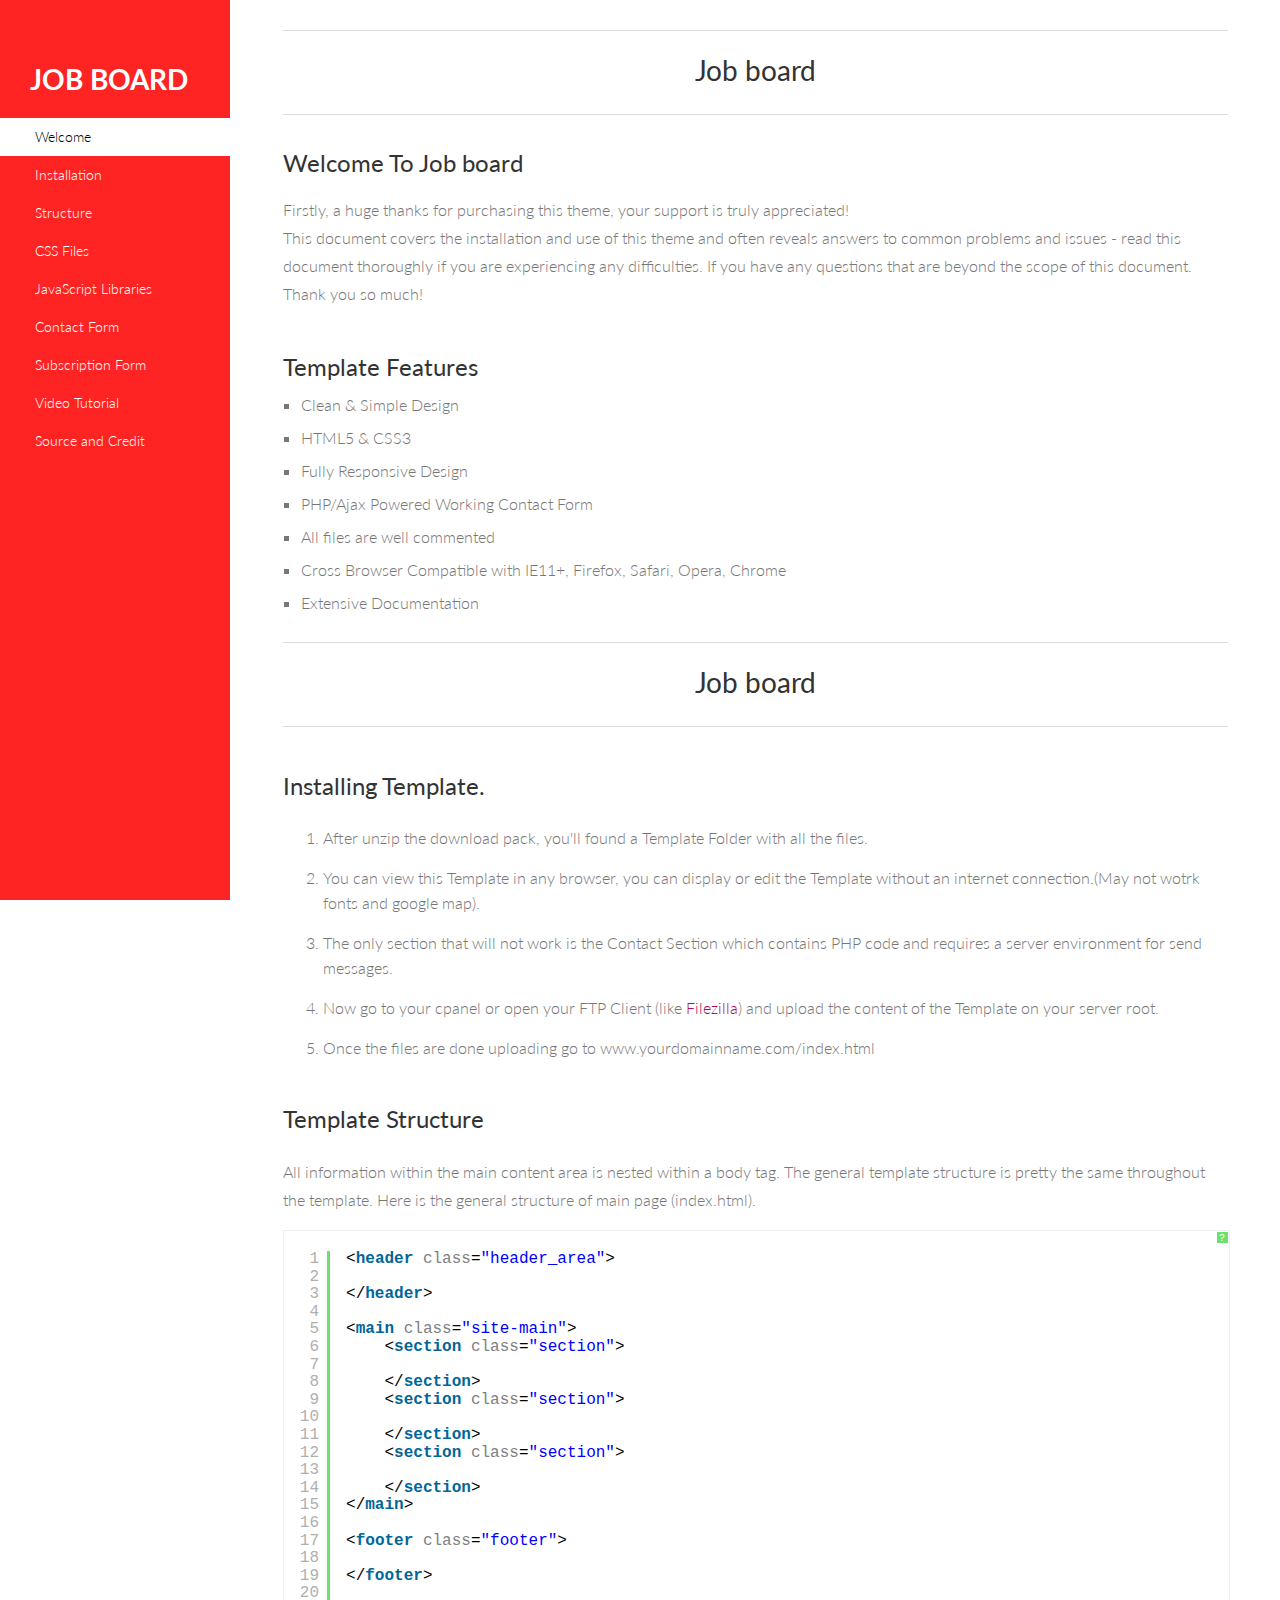
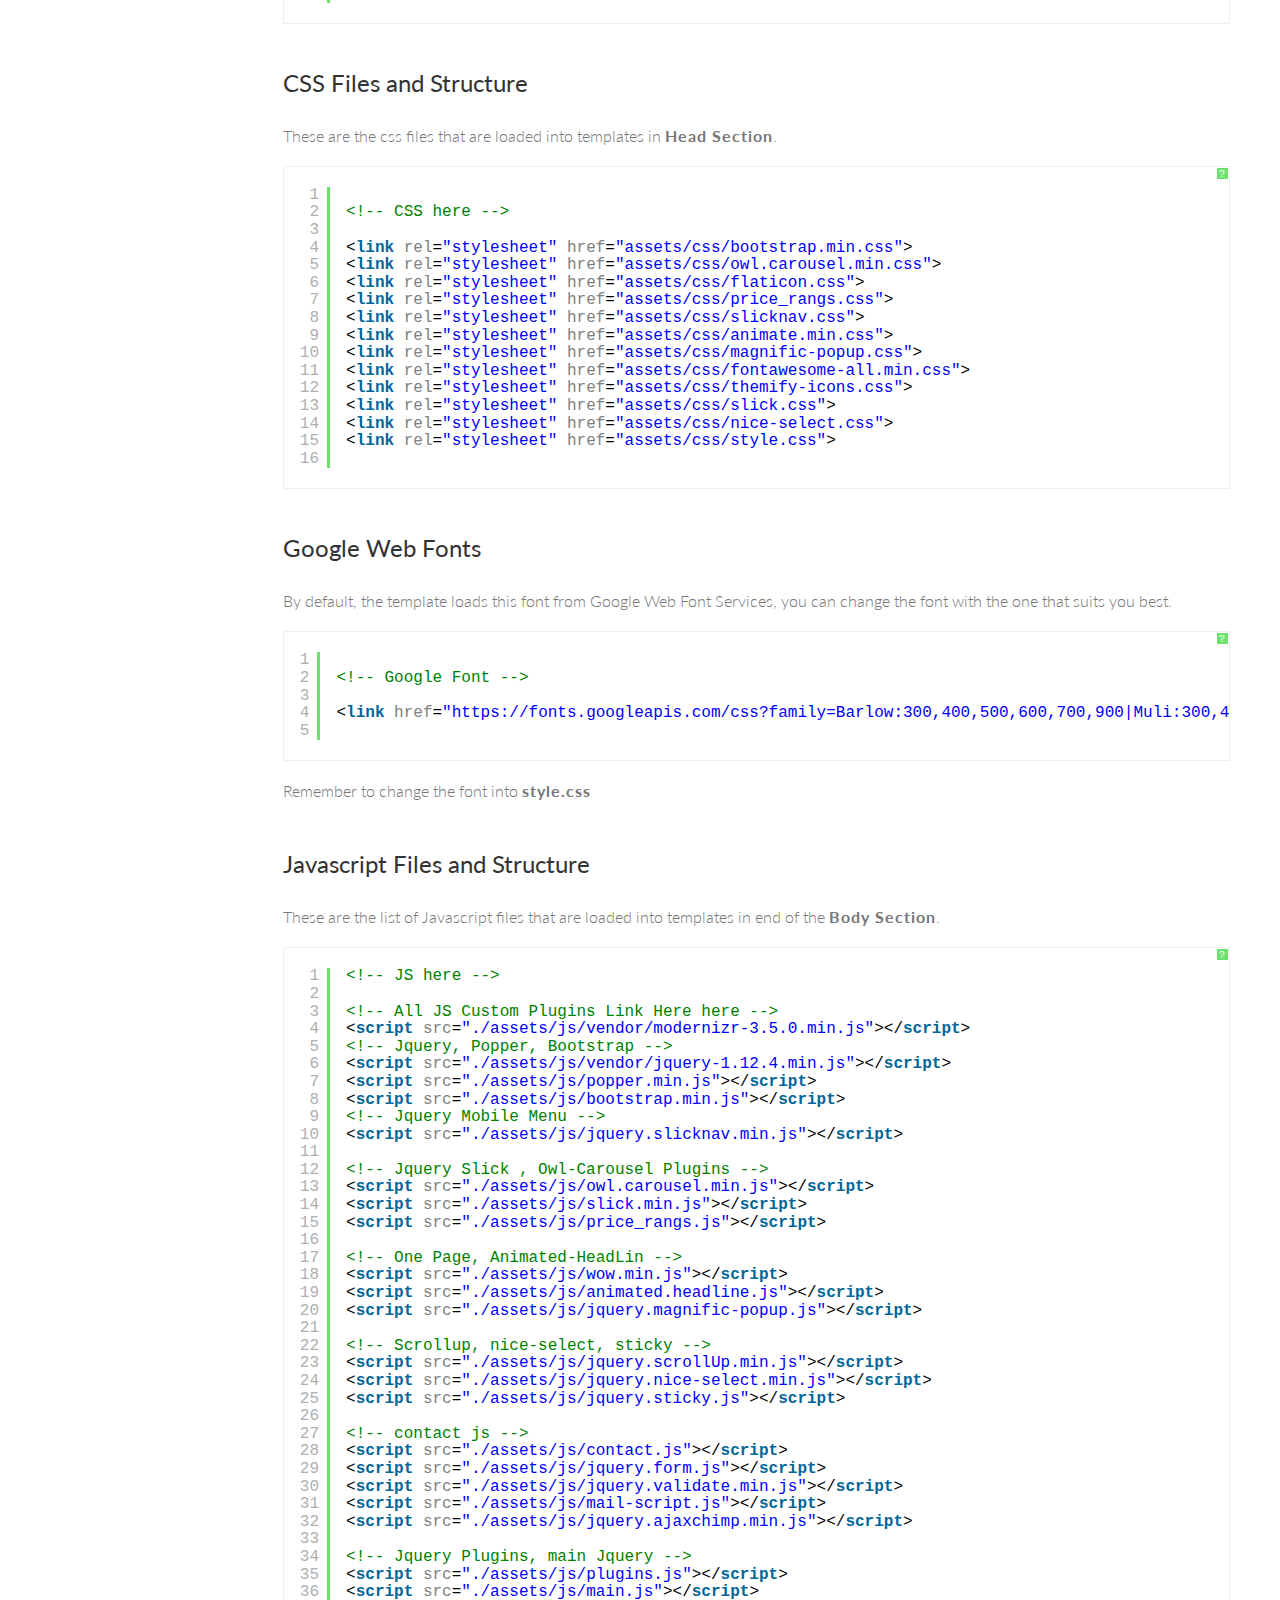
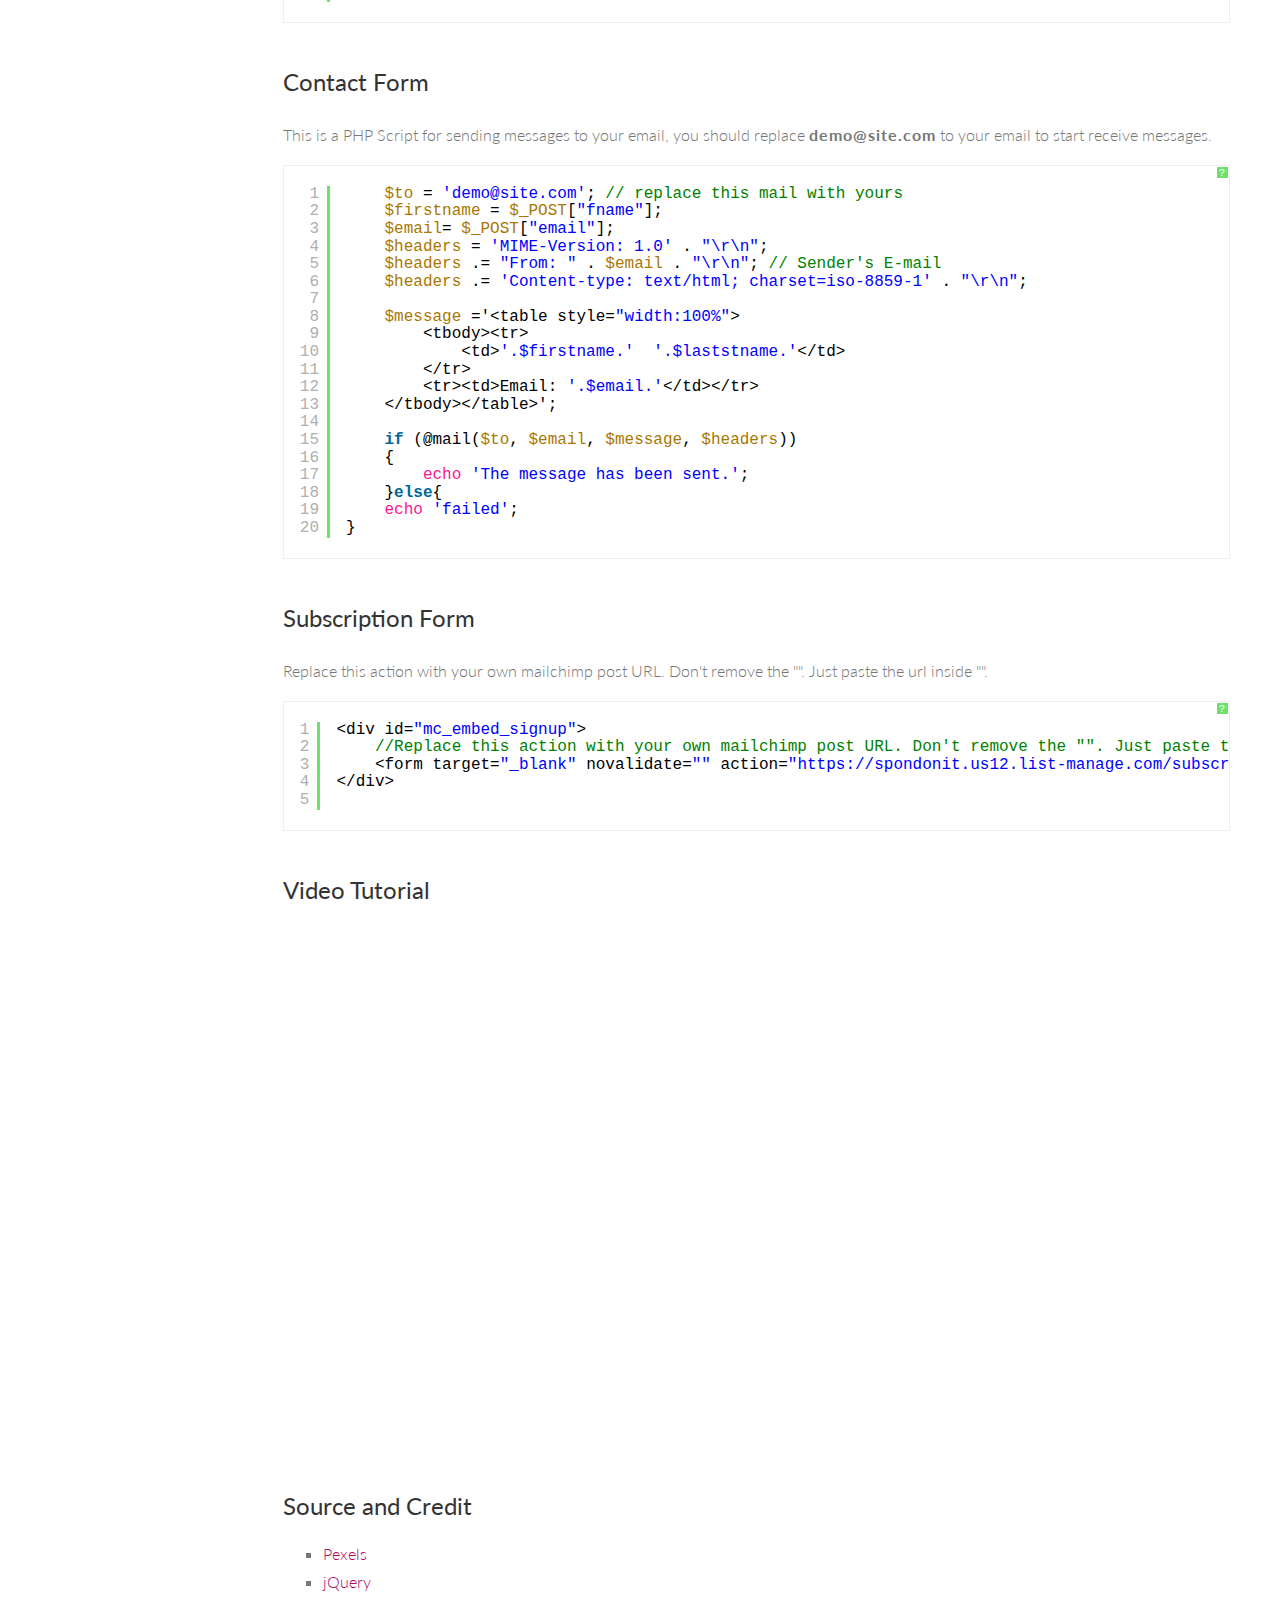
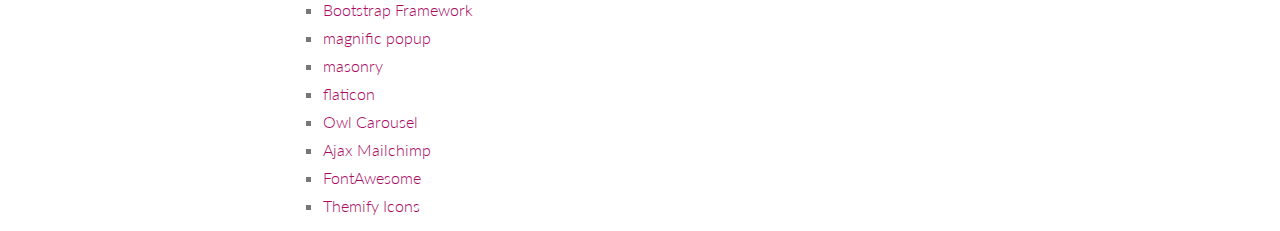
<file: index.html>
<!DOCTYPE html>
<!--[if lt IE 7]>      <html class="no-js lt-ie9 lt-ie8 lt-ie7"> <![endif]-->
<!--[if IE 7]>         <html class="no-js lt-ie9 lt-ie8"> <![endif]-->
<!--[if IE 8]>         <html class="no-js lt-ie9"> <![endif]-->
<!--[if gt IE 8]><!--> <html class="no-js"> <!--<![endif]-->
<head>
	<meta charset="utf-8">
	<title>Job board</title>
	<meta name="description" content="">
	<!-- Mobile Specific Meta -->
	<meta name="viewport" content="width=device-width, initial-scale=1">

	<!-- <link rel="shortcut icon" href="img/favicon.png"> -->

	<link href='http://fonts.googleapis.com/css?family=Lato:300,400,700' rel='stylesheet'>

	<!-- Syntax Highlighter -->
	<link rel="stylesheet" type="text/css" href="syntax-highlighter/styles/shCore.css" media="all">
	<link rel="stylesheet" type="text/css" href="syntax-highlighter/styles/shThemeDefault.css" media="all">

	<!-- Font Awesome CSS-->
	<link rel="stylesheet" href="css/font-awesome.min.css">
	<!-- Normalize/Reset CSS-->
	<link rel="stylesheet" href="css/normalize.min.css">
	<!-- Main CSS-->
	<link rel="stylesheet" href="css/main.css">

</head>

<body id="welcome">

	<aside class="left-sidebar">
		<div class="logo">
			<a href="#welcome">
				<h1>Job board</h1>
			</a>
		</div>
		<nav class="left-nav">
			<ul id="nav">
				<li class="current"><a href="#welcome">Welcome</a></li>
				<li><a href="#installation">Installation</a></li>
				<li><a href="#tmpl-structure">Structure</a></li>
				<li><a href="#css-structure">CSS Files</a></li>
				<li><a href="#javascript">JavaScript Libraries</a></li>
				<li><a href="#contact-form">Contact Form</a></li>
				<li><a href="#subscription-form">Subscription Form</a></li>
				<li><a href="#video">Video Tutorial</a></li>
				<li><a href="#credit">Source and Credit</a></li>
			</ul>
		</nav>
	</aside>

	<div id="main-wrapper">
		<div class="main-content">
			<section id="welcome">
				<div class="content-header">
					<h1>Job board</h1>
				</div>
				<div class="welcome">
					<h2 class="twenty">Welcome To Job board</h2>

					<p>Firstly, a huge thanks for purchasing this theme, your support is truly appreciated!</p>

					<p>This document covers the installation and use of this theme and often reveals answers to common problems and issues - read this document thoroughly if you are experiencing any difficulties. If you have any questions that are beyond the scope of this document. Thank you so much!</p>
				</div>

				<div class="features">
					<h2 class="twenty">Template Features</h2>

					<ul>
						<li>Clean &amp; Simple Design</li>
						<li>HTML5 &amp; CSS3</li>
						<li>Fully Responsive Design</li>
						<li>PHP/Ajax Powered Working Contact Form</li>
						<li>All files are well commented</li>
						<li>Cross Browser Compatible with IE11+, Firefox, Safari, Opera, Chrome</li>
						<li>Extensive Documentation</li>
					</ul>
				</div>

			</section>

			<section id="installation">
				<div class="content-header">
					<h1>Job board</h1>
				</div>
				<h2 class="title">Installing Template.</h2>

				<div class="section-content">
					<ol>
						<li>After unzip the download pack, you'll found a Template Folder with all the files.</li>
						<li>You can view this Template in any browser, you can display or edit the Template without an internet connection.(May not wotrk fonts and google map).</li>
						<li>The only section that will not work is the Contact Section which contains PHP code and requires a server environment for send messages.</li>
						<li>Now go to your cpanel or open your FTP Client (like <a target="_blank" href="https://filezilla-project.org/download.php">Filezilla</a>) and upload the content of the Template on your server root.</li>
						<li>Once the files are done uploading go to www.yourdomainname.com/index.html</li>
					</ol>
				</div>

			</section>


			<section id="tmpl-structure">
				<h2 class="title">Template Structure</h2>
				<p class="fifteen">All information within the main content area is nested within a body tag. The general template structure is pretty the same throughout the template. Here is the general structure of main page (index.html).</p>
				<pre class="brush: html">
					<header class="header_area">

					</header>

					<main class="site-main">
						<section class="section">

						</section>
						<section class="section">

						</section>
						<section class="section">

						</section>
					</main>

					<footer class="footer">

					</footer>
				</pre>
			</section>


			<section id="css-structure">
				<h2 class="title">CSS Files and Structure</h2>
				<p class="fifteen">These are the css files that are loaded into templates in <strong>Head Section</strong>.</p>
				<pre class="brush: html">
				
			<!-- CSS here -->
		
            <link rel="stylesheet" href="assets/css/bootstrap.min.css">
            <link rel="stylesheet" href="assets/css/owl.carousel.min.css">
            <link rel="stylesheet" href="assets/css/flaticon.css">
            <link rel="stylesheet" href="assets/css/price_rangs.css">
            <link rel="stylesheet" href="assets/css/slicknav.css">
            <link rel="stylesheet" href="assets/css/animate.min.css">
            <link rel="stylesheet" href="assets/css/magnific-popup.css">
            <link rel="stylesheet" href="assets/css/fontawesome-all.min.css">
            <link rel="stylesheet" href="assets/css/themify-icons.css">
            <link rel="stylesheet" href="assets/css/slick.css">
            <link rel="stylesheet" href="assets/css/nice-select.css">
            <link rel="stylesheet" href="assets/css/style.css">
					
                </pre>

                <h2 class="title">Google Web Fonts</h2>

                <p>By default, the template loads this font from Google Web Font Services, you can change the font with the one that suits you best.</p>

                <pre class="brush:html">		                
				<!-- Google Font -->

				<link href="https://fonts.googleapis.com/css?family=Barlow:300,400,500,600,700,900|Muli:300,400,500,600,700,800,900&display=swap"> 
					</pre>

					<p class="twenty">Remember to change the font into <strong>style.css</strong></p>
				</section>

				<section id="javascript">
					<h2 class="title">Javascript Files and Structure</h2>

					<p class="fifteen">These are the list of Javascript files that are loaded into templates in end of the <strong>Body Section</strong>.

						<pre class="brush: html">
        <!-- JS here -->
	
		<!-- All JS Custom Plugins Link Here here -->
        <script src="./assets/js/vendor/modernizr-3.5.0.min.js"></script>
		<!-- Jquery, Popper, Bootstrap -->
		<script src="./assets/js/vendor/jquery-1.12.4.min.js"></script>
        <script src="./assets/js/popper.min.js"></script>
        <script src="./assets/js/bootstrap.min.js"></script>
	    <!-- Jquery Mobile Menu -->
        <script src="./assets/js/jquery.slicknav.min.js"></script>

		<!-- Jquery Slick , Owl-Carousel Plugins -->
        <script src="./assets/js/owl.carousel.min.js"></script>
        <script src="./assets/js/slick.min.js"></script>
        <script src="./assets/js/price_rangs.js"></script>
        
		<!-- One Page, Animated-HeadLin -->
        <script src="./assets/js/wow.min.js"></script>
		<script src="./assets/js/animated.headline.js"></script>
        <script src="./assets/js/jquery.magnific-popup.js"></script>

		<!-- Scrollup, nice-select, sticky -->
        <script src="./assets/js/jquery.scrollUp.min.js"></script>
        <script src="./assets/js/jquery.nice-select.min.js"></script>
		<script src="./assets/js/jquery.sticky.js"></script>
        
        <!-- contact js -->
        <script src="./assets/js/contact.js"></script>
        <script src="./assets/js/jquery.form.js"></script>
        <script src="./assets/js/jquery.validate.min.js"></script>
        <script src="./assets/js/mail-script.js"></script>
        <script src="./assets/js/jquery.ajaxchimp.min.js"></script>
        
		<!-- Jquery Plugins, main Jquery -->	
        <script src="./assets/js/plugins.js"></script>
        <script src="./assets/js/main.js"></script>
              </pre>

          </section>

          <section id="contact-form">
          	<h2 class="title"> Contact Form </h2>
          	<p>This is a PHP Script for sending messages to your email, you should replace <strong>demo@site.com</strong> to your email to start receive messages.</p>
          	<pre class="brush:php">
          		$to = 'demo@site.com'; // replace this mail with yours
          		$firstname = $_POST["fname"];
          		$email= $_POST["email"];
          		$headers = 'MIME-Version: 1.0' . "\r\n";
          		$headers .= "From: " . $email . "\r\n"; // Sender's E-mail
          		$headers .= 'Content-type: text/html; charset=iso-8859-1' . "\r\n";

          		$message ='<table style="width:100%">
          			<tr>
          				<td>'.$firstname.'  '.$laststname.'</td>
          			</tr>
          			<tr><td>Email: '.$email.'</td></tr>
          		</table>';

          		if (@mail($to, $email, $message, $headers))
          		{
          			echo 'The message has been sent.';
          		}else{
          		echo 'failed';
          	}
          </pre>		            
      </section>
      <section id="subscription-form">
      	<h2 class="title"> Subscription Form </h2>
      	<p>Replace this action with your own mailchimp post URL. Don't remove the "". Just paste the url inside "".</p>
      	<pre class="brush: javascript">
      		<div id="mc_embed_signup">
      			//Replace this action with your own mailchimp post URL. Don't remove the "". Just paste the url inside "".
      			<form target="_blank" novalidate action="https://spondonit.us12.list-manage.com/subscribe/post?u=1462626880ade1ac87bd9c93a&id=92a4423d01" method="get" class="subscription relative d-flex justify-content-center"></form>
      		</div>
      	</pre>		            
      </section>
      <section id="video">
      	<h2 class="title"> Video Tutorial </h2>
      	<!-- 21:9 aspect ratio -->
      	<div class="embed-responsive embed-responsive-21by9">
      		<iframe class="embed-responsive-item" width="100%" height="515" src="https://www.youtube.com/embed/i7_PRPLOxVE?rel=0&amp;controls=0&amp;showinfo=0" frameborder="0" allowfullscreen></iframe>
      	</div>	            
      </section>
      <section id="credit">
      	<h2 class="title">Source and Credit</h2>		            
      	<div class="script-source">
      		<ul>
      			<li><a target="_blank" href="http://www.pexels.com">Pexels</a></li>
      			<li><a target="_blank" href="http://jquery.com/">jQuery</a></li>
      			<li><a target="_blank" href="http://getbootstrap.com">Bootstrap Framework</a></li>
      			<li><a target="_blank" href="https://dimsemenov.com/plugins/magnific-popup/">magnific popup</a></li>
      			<li><a target="_blank" href="https://masonry.desandro.com/">masonry</a></li>
      			<li><a target="_blank" href="https://www.flaticon.com/home">flaticon</a></li>
      			<li><a target="_blank" href="http://www.owlgraphic.com/owlcarousel">Owl Carousel</a></li>
      			<li><a target="_blank" href="https://github.com/iamMonzurul/jQuery-AJAX-MailChimp">Ajax Mailchimp</a></li>
      			<li><a target="_blank" href="http://fontawesome.io/">FontAwesome</a></li>
      			<li><a target="_blank" href="https://themify.me/themify-icons">Themify Icons</a></li>

      		</ul>
      	</div>
      </section>
  </div>
</div>


		<!-- Essential JavaScript Libraries
			==============================================-->
			<script type="text/javascript" src="js/jquery-1.11.0.min.js"></script>
			<script type="text/javascript" src="js/jquery.nav.js"></script>
			<script type="text/javascript" src="syntax-highlighter/scripts/shCore.js"></script> 
			<script type="text/javascript" src="syntax-highlighter/scripts/shBrushXml.js"></script> 
			<script type="text/javascript" src="syntax-highlighter/scripts/shBrushCss.js"></script> 
			<script type="text/javascript" src="syntax-highlighter/scripts/shBrushJScript.js"></script> 
			<script type="text/javascript" src="syntax-highlighter/scripts/shBrushPhp.js"></script> 
			<script type="text/javascript">
				SyntaxHighlighter.all()
			</script>
			<script type="text/javascript" src="js/custom.js"></script>

		</body>
		</html>
</file>
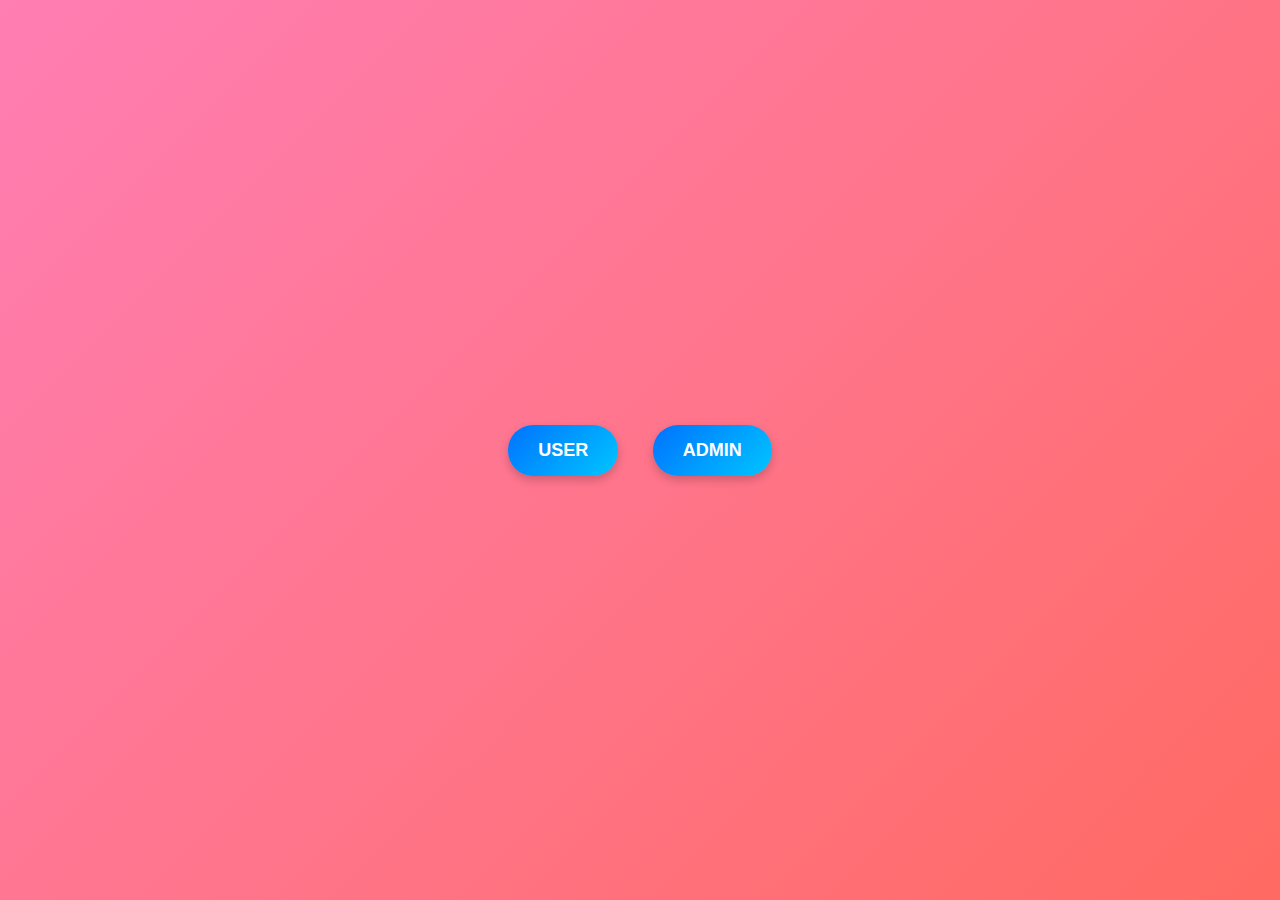
<file: templates/home.html>
<!DOCTYPE html>
<html lang="en">
<head>
    <meta charset="UTF-8">
    <meta name="viewport" content="width=device-width, initial-scale=1.0">
    <title>User and Admin</title>
    <style>
        body {
            margin: 0;
            height: 100vh;
            display: flex;
            justify-content: center;
            align-items: center;
            background: linear-gradient(135deg, #ff7eb3, #ff758c, #ff6a62);
            font-family: Arial, sans-serif;
            color: white;
        }
        .container {
            text-align: center;
        }
        .btn {
            display: inline-block;
            margin: 15px;
            padding: 15px 30px;
            font-size: 18px;
            font-weight: bold;
            color: #fff;
            text-decoration: none;
            background: linear-gradient(135deg, #0072ff, #00c6ff);
            border: none;
            border-radius: 25px;
            cursor: pointer;
            box-shadow: 0 4px 10px rgba(0, 0, 0, 0.2);
            transition: transform 0.2s, box-shadow 0.2s;
        }
        .btn:hover {
            transform: translateY(-5px);
            box-shadow: 0 6px 15px rgba(0, 0, 0, 0.3);
        }
    </style>
</head>
<body>
    <div class="container">
        <!-- Buttons for user and admin roles -->
        <button class="btn" onclick="setRoleAndRedirect('user')">USER</button>
        <button class="btn" onclick="setRoleAndRedirect('admin')">ADMIN</button>
    </div>
    <script>
        function setRoleAndRedirect(role) {
            // Save the selected role in session storage
            sessionStorage.setItem('role', role);
    
            // Redirect to the appropriate dashboard based on the role
            if (role === 'user') {
                window.location.href = "/index";  // User dashboard route
            } else if (role === 'admin') {
                window.location.href = "/index";  // Admin dashboard route
            }
        }
    </script>
    
</body>
</html>
</file>
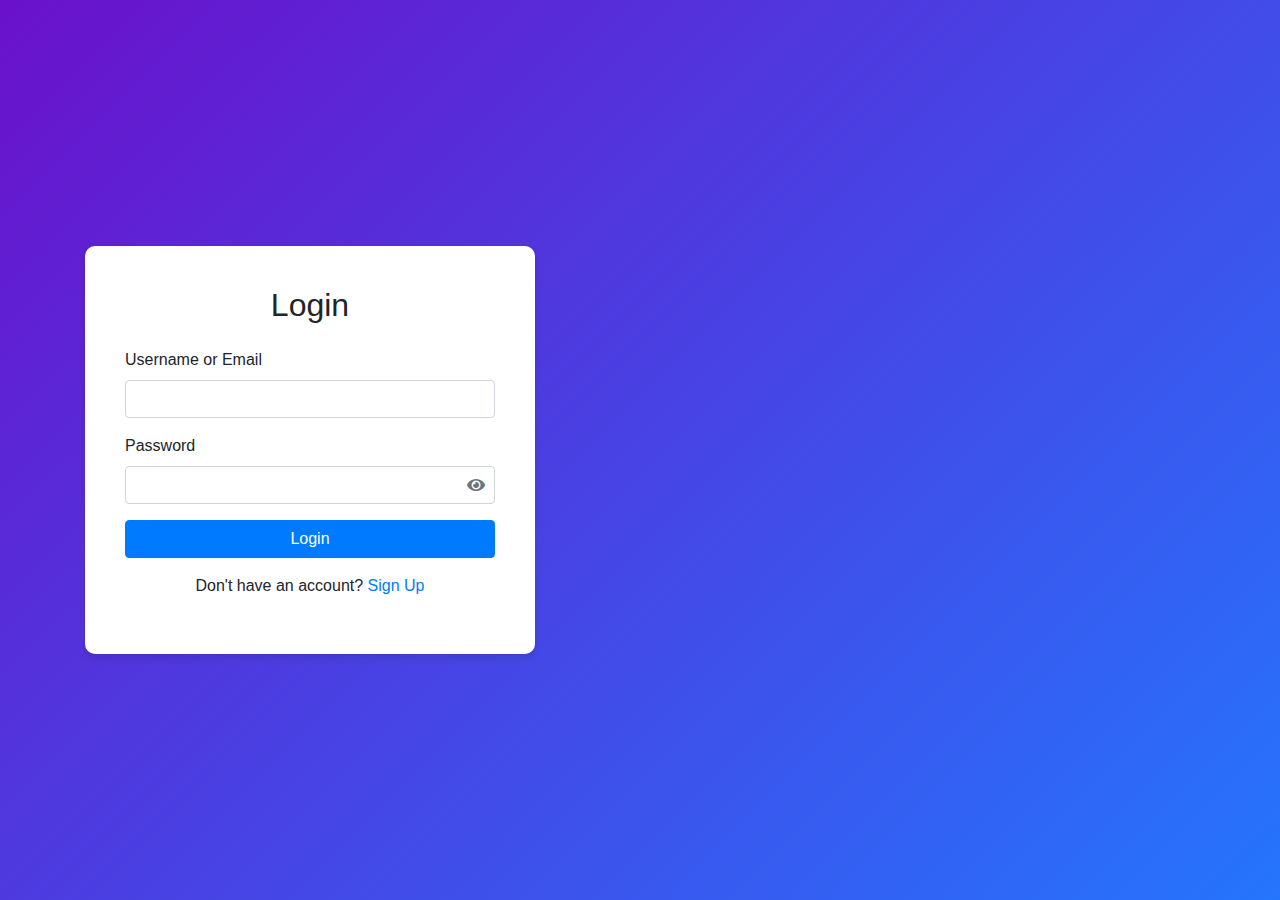
<file: templates/login.html>
<!DOCTYPE html>
<html lang="en">
<head>
    <meta charset="UTF-8">
    <title>Login - Job Portal</title>
    <link rel="stylesheet" href="https://stackpath.bootstrapcdn.com/bootstrap/4.5.2/css/bootstrap.min.css">
    <link rel="stylesheet" href="https://cdnjs.cloudflare.com/ajax/libs/font-awesome/5.15.4/css/all.min.css">
    <style>
        body {
            background: linear-gradient(135deg, #6a11cb 0%, #2575fc 100%);
            height: 100vh;
            display: flex;
            align-items: center;
            justify-content: center;
        }
        .login-container {
            background: white;
            border-radius: 10px;
            box-shadow: 0 4px 6px rgba(0,0,0,0.1);
            padding: 40px;
            width: 100%;
            max-width: 450px;
        }
        .password-container {
            position: relative;
        }
        .password-toggle {
            position: absolute;
            right: 10px;
            top: 50%;
            transform: translateY(-50%);
            cursor: pointer;
            color: #6c757d;
        }
        .alert {
            display: none;
            margin-top: 1rem;
        }
    </style>
</head>
<body>
    <div class="container">
        <div class="login-container">
            <h2 class="text-center mb-4">Login</h2>
            <div class="alert alert-danger" role="alert" id="error-message"></div>
            <form id="loginForm">
                <div class="form-group">
                    <label for="username_or_email">Username or Email</label>
                    <input type="text" class="form-control" id="username_or_email" name="username_or_email" required>
                </div>
                <div class="form-group">
                    <label for="password">Password</label>
                    <div class="password-container">
                        <input type="password" class="form-control" id="password" name="password" required>
                        <i class="fas fa-eye password-toggle" id="togglePassword"></i>
                    </div>
                </div>
                <button type="submit" class="btn btn-primary btn-block">Login</button>
            </form>
            <div class="text-center mt-3">
                <p>Don't have an account? <a href="signup.html">Sign Up</a></p>
            </div>
        </div>
    </div>

    <script>
    document.getElementById('loginForm').addEventListener('submit', function(e) {
        e.preventDefault();  // Prevent form from submitting normally

        const formData = {
            username_or_email: document.getElementById('username_or_email').value,
            password: document.getElementById('password').value
        };

        fetch('/login', {
            method: 'POST',
            headers: {
                'Content-Type': 'application/json'  // Ensure Content-Type is set to application/json
            },
            body: JSON.stringify(formData)  // Send the form data as JSON
        })
        .then(response => response.json())
        .then(data => {
            if (data.success) {
                window.location.href = data.redirect;  // Redirect on success
            } else {
                document.getElementById('error-message').innerText = data.message || 'Invalid credentials, please try again.';
                document.getElementById('error-message').style.display = 'block';
            }
        })
        .catch(error => {
            console.error('Error:', error);
            alert('An error occurred while logging in.');
        });
    });
    </script>
</body>
</html>
</file>
<file: syntax-highlighter/styles/shCore.css>
/**
 * SyntaxHighlighter
 * http://alexgorbatchev.com/SyntaxHighlighter
 *
 * SyntaxHighlighter is donationware. If you are using it, please donate.
 * http://alexgorbatchev.com/SyntaxHighlighter/donate.html
 *
 * @version
 * 3.0.83 (July 02 2010)
 * 
 * @copyright
 * Copyright (C) 2004-2010 Alex Gorbatchev.
 *
 * @license
 * Dual licensed under the MIT and GPL licenses.
 */
.syntaxhighlighter a,
.syntaxhighlighter div,
.syntaxhighlighter code,
.syntaxhighlighter table,
.syntaxhighlighter table td,
.syntaxhighlighter table tr,
.syntaxhighlighter table tbody,
.syntaxhighlighter table thead,
.syntaxhighlighter table caption,
.syntaxhighlighter textarea {
  -moz-border-radius: 0 0 0 0 !important;
  -webkit-border-radius: 0 0 0 0 !important;
  background: none !important;
  border: 0 !important;
  bottom: auto !important;
  float: none !important;
  height: auto !important;
  left: auto !important;
  line-height: 1.1em !important;
  margin: 0 !important;
  outline: 0 !important;
  overflow: visible !important;
  padding: 0 !important;
  position: static !important;
  right: auto !important;
  text-align: left !important;
  top: auto !important;
  vertical-align: baseline !important;
  width: auto !important;
  box-sizing: content-box !important;
  font-family: "Consolas", "Bitstream Vera Sans Mono", "Courier New", Courier, monospace !important;
  font-weight: normal !important;
  font-style: normal !important;
  font-size: 1em !important;
  min-height: inherit !important;
  min-height: auto !important;
}

.syntaxhighlighter {
  width: 100% !important;
  margin: 1em 0 1em 0 !important;
  position: relative !important;
  overflow: auto !important;
  font-size: 1em !important;
}
.syntaxhighlighter.source {
  overflow: hidden !important;
}
.syntaxhighlighter .bold {
  font-weight: bold !important;
}
.syntaxhighlighter .italic {
  font-style: italic !important;
}
.syntaxhighlighter .line {
  white-space: pre !important;
}
.syntaxhighlighter table {
  width: 100% !important;
}
.syntaxhighlighter table caption {
  text-align: left !important;
  padding: .5em 0 0.5em 1em !important;
}
.syntaxhighlighter table td.code {
  width: 100% !important;
}
.syntaxhighlighter table td.code .container {
  position: relative !important;
}
.syntaxhighlighter table td.code .container textarea {
  box-sizing: border-box !important;
  position: absolute !important;
  left: 0 !important;
  top: 0 !important;
  width: 100% !important;
  height: 100% !important;
  border: none !important;
  background: white !important;
  padding-left: 1em !important;
  overflow: hidden !important;
  white-space: pre !important;
}
.syntaxhighlighter table td.gutter .line {
  text-align: right !important;
  padding: 0 0.5em 0 1em !important;
}
.syntaxhighlighter table td.code .line {
  padding: 0 1em !important;
}
.syntaxhighlighter.nogutter td.code .container textarea, .syntaxhighlighter.nogutter td.code .line {
  padding-left: 0em !important;
}
.syntaxhighlighter.show {
  display: block !important;
}
.syntaxhighlighter.collapsed table {
  display: none !important;
}
.syntaxhighlighter.collapsed .toolbar {
  padding: 0.1em 0.8em 0em 0.8em !important;
  font-size: 1em !important;
  position: static !important;
  width: auto !important;
  height: auto !important;
}
.syntaxhighlighter.collapsed .toolbar span {
  display: inline !important;
  margin-right: 1em !important;
}
.syntaxhighlighter.collapsed .toolbar span a {
  padding: 0 !important;
  display: none !important;
}
.syntaxhighlighter.collapsed .toolbar span a.expandSource {
  display: inline !important;
}
.syntaxhighlighter .toolbar {
  position: absolute !important;
  right: 1px !important;
  top: 1px !important;
  width: 11px !important;
  height: 11px !important;
  font-size: 10px !important;
  z-index: 10 !important;
}
.syntaxhighlighter .toolbar span.title {
  display: inline !important;
}
.syntaxhighlighter .toolbar a {
  display: block !important;
  text-align: center !important;
  text-decoration: none !important;
  padding-top: 1px !important;
}
.syntaxhighlighter .toolbar a.expandSource {
  display: none !important;
}
.syntaxhighlighter.ie {
  font-size: .9em !important;
  padding: 1px 0 1px 0 !important;
}
.syntaxhighlighter.ie .toolbar {
  line-height: 8px !important;
}
.syntaxhighlighter.ie .toolbar a {
  padding-top: 0px !important;
}
.syntaxhighlighter.printing .line.alt1 .content,
.syntaxhighlighter.printing .line.alt2 .content,
.syntaxhighlighter.printing .line.highlighted .number,
.syntaxhighlighter.printing .line.highlighted.alt1 .content,
.syntaxhighlighter.printing .line.highlighted.alt2 .content {
  background: none !important;
}
.syntaxhighlighter.printing .line .number {
  color: #bbbbbb !important;
}
.syntaxhighlighter.printing .line .content {
  color: black !important;
}
.syntaxhighlighter.printing .toolbar {
  display: none !important;
}
.syntaxhighlighter.printing a {
  text-decoration: none !important;
}
.syntaxhighlighter.printing .plain, .syntaxhighlighter.printing .plain a {
  color: black !important;
}
.syntaxhighlighter.printing .comments, .syntaxhighlighter.printing .comments a {
  color: #008200 !important;
}
.syntaxhighlighter.printing .string, .syntaxhighlighter.printing .string a {
  color: blue !important;
}
.syntaxhighlighter.printing .keyword {
  color: #006699 !important;
  font-weight: bold !important;
}
.syntaxhighlighter.printing .preprocessor {
  color: gray !important;
}
.syntaxhighlighter.printing .variable {
  color: #aa7700 !important;
}
.syntaxhighlighter.printing .value {
  color: #009900 !important;
}
.syntaxhighlighter.printing .functions {
  color: #ff1493 !important;
}
.syntaxhighlighter.printing .constants {
  color: #0066cc !important;
}
.syntaxhighlighter.printing .script {
  font-weight: bold !important;
}
.syntaxhighlighter.printing .color1, .syntaxhighlighter.printing .color1 a {
  color: gray !important;
}
.syntaxhighlighter.printing .color2, .syntaxhighlighter.printing .color2 a {
  color: #ff1493 !important;
}
.syntaxhighlighter.printing .color3, .syntaxhighlighter.printing .color3 a {
  color: red !important;
}
.syntaxhighlighter.printing .break, .syntaxhighlighter.printing .break a {
  color: black !important;
}
</file>
<file: syntax-highlighter/styles/shThemeDefault.css>
/**
 * SyntaxHighlighter
 * http://alexgorbatchev.com/SyntaxHighlighter
 *
 * SyntaxHighlighter is donationware. If you are using it, please donate.
 * http://alexgorbatchev.com/SyntaxHighlighter/donate.html
 *
 * @version
 * 3.0.83 (July 02 2010)
 * 
 * @copyright
 * Copyright (C) 2004-2010 Alex Gorbatchev.
 *
 * @license
 * Dual licensed under the MIT and GPL licenses.
 */
.syntaxhighlighter {
  background-color: white !important;
  max-height:450px;
}
.syntaxhighlighter .line.alt1 {
  background-color: white !important;
}
.syntaxhighlighter .line.alt2 {
  background-color: white !important;
}
.syntaxhighlighter .line.highlighted.alt1, .syntaxhighlighter .line.highlighted.alt2 {
  background-color: #e0e0e0 !important;
}
.syntaxhighlighter .line.highlighted.number {
  color: black !important;
}
.syntaxhighlighter table caption {
  color: black !important;
}
.syntaxhighlighter .gutter {
  color: #afafaf !important;
}
.syntaxhighlighter .gutter .line {
  border-right: 3px solid #6ce26c !important;
}
.syntaxhighlighter .gutter .line.highlighted {
  background-color: #6ce26c !important;
  color: white !important;
}
.syntaxhighlighter.printing .line .content {
  border: none !important;
}
.syntaxhighlighter.collapsed {
  overflow: visible !important;
}
.syntaxhighlighter.collapsed .toolbar {
  color: blue !important;
  background: white !important;
  border: 1px solid #6ce26c !important;
}
.syntaxhighlighter.collapsed .toolbar a {
  color: blue !important;
}
.syntaxhighlighter.collapsed .toolbar a:hover {
  color: red !important;
}
.syntaxhighlighter .toolbar {
  color: white !important;
  background: #6ce26c !important;
  border: none !important;
}
.syntaxhighlighter .toolbar a {
  color: white !important;
}
.syntaxhighlighter .toolbar a:hover {
  color: black !important;
}
.syntaxhighlighter .plain, .syntaxhighlighter .plain a {
  color: black !important;
}
.syntaxhighlighter .comments, .syntaxhighlighter .comments a {
  color: #008200 !important;
}
.syntaxhighlighter .string, .syntaxhighlighter .string a {
  color: blue !important;
}
.syntaxhighlighter .keyword {
  color: #006699 !important;
}
.syntaxhighlighter .preprocessor {
  color: gray !important;
}
.syntaxhighlighter .variable {
  color: #aa7700 !important;
}
.syntaxhighlighter .value {
  color: #009900 !important;
}
.syntaxhighlighter .functions {
  color: #ff1493 !important;
}
.syntaxhighlighter .constants {
  color: #0066cc !important;
}
.syntaxhighlighter .script {
  font-weight: bold !important;
  color: #006699 !important;
  background-color: none !important;
}
.syntaxhighlighter .color1, .syntaxhighlighter .color1 a {
  color: gray !important;
}
.syntaxhighlighter .color2, .syntaxhighlighter .color2 a {
  color: #ff1493 !important;
}
.syntaxhighlighter .color3, .syntaxhighlighter .color3 a {
  color: red !important;
}

.syntaxhighlighter .keyword {
  font-weight: bold !important;
}
</file>
<file: css/main.css>
body{
	background-color:#FFF;
    font-family: "Lato", sans-serif;
    font-weight: 300;
	font-size:16px;
	line-height:18px;
	color:#777;
}

p{
	margin:0;
}

a {
    color: #aa0a5f;
}

a, a:hover, a:focus{
	text-decoration: none;
	outline: 0;
}
h1, h2, h3,
h4, h5, h6 {
    color: #333;
	margin:0;
    font-weight: normal;
}

h1 { font-size: 28px;}
h2 { font-size: 24px;}
h3 { font-size: 18px;}
h5 { font-size: 16px;}
h6 { font-size: 14px;}

strong {
  letter-spacing: 1px;
}

code {
  background-color: #ddd;
  border-radius: 3px;
  color: #000;
  font-size: 85%;
  margin: 0;
  padding: 5px 10px;
}

code a {
    color: #333;
}

code a:hover {
    text-decoration: underline;
}

section p {
  line-height: 28px;
}

.clearfix:before,
.clearfix:after {
    content: " ";
    display: table;
}
.clearfix:after {
    clear: both;
}
.clearfix {
    *zoom: 1;
}

.tan {
  margin-bottom: 10px;
}

.fifteen{
    margin-bottom: 15px;
}

.twenty{
    margin-bottom: 20px;
}

.center {
    text-align: center;
}

.title {
    margin: 50px 0 30px;
}

.syntaxhighlighter {
    border: 1px solid #efefef;
    max-height: 100% !important;
    padding: 20px 0;
}


.main-content section {
  margin: 0 5%;
}


.left-sidebar {
    background-color: #ff2424;
    float: left;
    min-height: 100%;
    position: fixed;
    width: 18%;
}

.logo {
    padding-bottom: 30px;
    padding-left: 30px;
    padding-top: 70px;
}
.logo h1{
    color: #fff;
    font-weight: 700;
    text-transform: uppercase;
}
.left-nav ul {
    margin: 0;
    padding: 0;
    font-size: 14px;
}

.left-nav ul li a {
    color: #fff;
    display: block;
    padding: 10px 35px;
    -webkit-transition: all 0.3s ease-in 0s;
       -moz-transition: all 0.3s ease-in 0s;
        -ms-transition: all 0.3s ease-in 0s;
         -o-transition: all 0.3s ease-in 0s;
            transition: all 0.3s ease-in 0s;
}

.left-nav ul li a:hover, .left-nav ul li .current {
    background-color: #fff;
    color: #000;
}


#main-wrapper {
    float: left;
    margin-left: 18%;
    width: 82%;
}

.content-header {
    border-bottom: 1px solid #ddd;
    border-top: 1px solid #ddd;
    margin-top: 30px;
    padding: 30px 0 35px;
    text-align: center;
}

.welcome {
    font-size: 16px;
    line-height: 26px;
    margin: 35px auto 0;
}

.features {
    margin-top: 50px;
}

.features ul li {
    list-style: square outside none;
    margin-bottom: 15px;
}

.features > ul {
    padding-left: 18px;
}

.author {
    border-bottom: 1px solid #ddd;
    border-top: 1px solid #ddd;
    margin-top: 50px;
    padding: 30px 0;
}

.author-info {
    font-size: 18px;
    line-height: 28px;
    margin: 0 auto;
    width: 50%;
}

.section-content {
    font-size: 16px;
    line-height: 25px;
}

.section-content li {
    margin-bottom: 15px;
}

.section-content a:hover {
    text-decoration: underline;
}

.script-source li {
    list-style: square outside none;
    margin-bottom: 10px;
}

#twitter-feed li,
#flickr li {
    line-height: 25px;
    margin-bottom: 10px;
}

#twitter-feed img {
    border: 1px solid #ddd;
    box-shadow: 2px 3px 3px #ddd;
    height: auto;
    margin-top: 10px;
    max-width: 100%;
}
</file>
<file: assets/css/flaticon.css>
/*
   Flaticon icon font: Flaticon
   Creation date: 10/03/2020 09:37
*/

@font-face {
  font-family: "Flaticon";
  src: url("../fonts/Flaticon.eot");
  src: url("../fonts/Flaticon.eot?#iefix") format("embedded-opentype"),
       url("../fonts/Flaticon.woff2") format("woff2"),
       url("../fonts/Flaticon.woff") format("woff"),
       url("../fonts/Flaticon.ttf") format("truetype"),
       url("../fonts/Flaticon.svg#Flaticon") format("svg");
  font-weight: normal;
  font-style: normal;
  font-display: swap;
}

/* Fix for Webkit browsers */
@media screen and (-webkit-min-device-pixel-ratio:0) {
  @font-face {
    font-family: "Flaticon";
    src: url("../fonts/Flaticon.svg#Flaticon") format("svg");
  }
}

/* Global icon styles */
[class^="flaticon-"]:before, 
[class*=" flaticon-"]:before,
[class^="flaticon-"]:after, 
[class*=" flaticon-"]:after {   
  font-family: "Flaticon";
  font-style: normal;
  margin-left: 10px; /* Reduced margin for better alignment */
  display: inline-block;
  vertical-align: middle;
}

/* Individual icon content */
.flaticon-tour:before { content: "\f100"; }
.flaticon-report:before { content: "\f101"; }
.flaticon-cms:before { content: "\f102"; }
.flaticon-app:before { content: "\f103"; }
.flaticon-helmet:before { content: "\f104"; }
.flaticon-high-tech:before { content: "\f105"; }
.flaticon-real-estate:before { content: "\f106"; }
.flaticon-content:before { content: "\f107"; }
.flaticon-search:before { content: "\f108"; }
.flaticon-curriculum-vitae:before { content: "\f109"; }

/* Optional hover effect */
[class^="flaticon-"]:hover, 
[class*=" flaticon-"]:hover {
  color: #007bff; /* Change color on hover */
  transition: color 0.3s ease-in-out;
}
</file>
<file: assets/css/price_rangs.css>
/* Enhanced Ion.RangeSlider CSS */
:root {
    --primary-color: #428bca;
    --secondary-color: #ddd;
    --shadow-color: rgba(0, 0, 0, 0.3);
    --border-radius: 16px;
}

.irs {
    position: relative;
    display: block;
    user-select: none;
    height: 55px;
}

.irs-line {
    position: relative;
    display: block;
    height: 10px;
    top: 33px;
    background: linear-gradient(to bottom, var(--secondary-color) -50%, #fff 150%);
    border: 1px solid #ccc;
    border-radius: var(--border-radius);
}

.irs-bar {
    position: absolute;
    display: block;
    height: 10px;
    top: 33px;
    background: linear-gradient(to top, var(--primary-color) 0%, #7fc3e8 100%);
    border: 1px solid var(--primary-color);
    transition: width 0.3s ease-in-out;
}

.irs-slider {
    position: absolute;
    top: 25px;
    width: 27px;
    height: 27px;
    border: 1px solid #aaa;
    background: linear-gradient(to bottom, #fff 0%, #dcdcdc 20%, #fff 100%);
    border-radius: 50%;
    box-shadow: 1px 1px 3px var(--shadow-color);
    cursor: pointer;
    transition: transform 0.2s ease-in-out;
}

.irs-slider:hover, .irs-slider:focus {
    transform: scale(1.1);
    background: #fff;
    outline: none;
}

.irs-min, .irs-max, .irs-from, .irs-to, .irs-single {
    position: absolute;
    display: block;
    font-size: 12px;
    background: rgba(0, 0, 0, 0.1);
    color: #333;
    padding: 2px 6px;
    border-radius: 3px;
}

.irs-grid {
    position: absolute;
    width: 100%;
    height: 20px;
    bottom: 0;
    display: block;
}

.irs-grid-pol {
    position: absolute;
    width: 1px;
    height: 8px;
    background: var(--primary-color);
}

.irs-grid-pol.small {
    height: 4px;
    background: #999;
}

.irs-disabled {
    opacity: 0.5;
    pointer-events: none;
}
</file>
<file: assets/css/themify-icons.css>
@font-face {
    font-family: 'themify';
    src: url('../fonts/themify.eot');
    src: url('../fonts/themify.eot?#iefix') format('embedded-opentype'),
         url('../fonts/themify.woff') format('woff'),
         url('../fonts/themify.ttf') format('truetype'),
         url('../fonts/themify.svg#themify') format('svg');
    font-weight: normal;
    font-style: normal;
}

[class^="ti-"], [class*=" ti-"] {
    font-family: 'themify';
    font-style: normal;
    font-weight: normal;
    font-variant: normal;
    text-transform: none;
    line-height: 1;
    display: inline-block;

    /* Enhanced Font Rendering */
    -webkit-font-smoothing: antialiased;
    -moz-osx-font-smoothing: grayscale;
}

/* Reusable Icon Sizing (Optional) */
.ti-icon {
    font-size: 1rem;
    display: inline-flex;
    align-items: center;
    justify-content: center;
}

/* Common icon styles */
.ti-small { font-size: 0.75rem; }
.ti-medium { font-size: 1.5rem; }
.ti-large { font-size: 2rem; }
.ti-xl { font-size: 3rem; }
.ti-hover:hover { color: #007bff; }

/* Icon Content */
.ti-wand:before { content: "\e600"; }
.ti-volume:before { content: "\e601"; }
.ti-user:before { content: "\e602"; }
.ti-unlock:before { content: "\e603"; }
.ti-unlink:before { content: "\e604"; }
.ti-trash:before { content: "\e605"; }
.ti-thought:before { content: "\e606"; }
.ti-target:before { content: "\e607"; }
.ti-tag:before { content: "\e608"; }
.ti-tablet:before { content: "\e609"; }
.ti-star:before { content: "\e60a"; }
.ti-spray:before { content: "\e60b"; }
.ti-signal:before { content: "\e60c"; }
.ti-shopping-cart:before { content: "\e60d"; }
.ti-shopping-cart-full:before { content: "\e60e"; }
.ti-settings:before { content: "\e60f"; }
.ti-search:before { content: "\e610"; }
.ti-zoom-in:before { content: "\e611"; }
.ti-zoom-out:before { content: "\e612"; }
.ti-cut:before { content: "\e613"; }
.ti-ruler:before { content: "\e614"; }
.ti-ruler-pencil:before { content: "\e615"; }
.ti-ruler-alt:before { content: "\e616"; }
.ti-bookmark:before { content: "\e617"; }
.ti-bookmark-alt:before { content: "\e618"; }
.ti-reload:before { content: "\e619"; }
.ti-plus:before { content: "\e61a"; }
.ti-pin:before { content: "\e61b"; }
.ti-pencil:before { content: "\e61c"; }
.ti-pencil-alt:before { content: "\e61d"; }
.ti-paint-roller:before { content: "\e61e"; }
.ti-paint-bucket:before { content: "\e61f"; }
.ti-na:before { content: "\e620"; }
.ti-mobile:before { content: "\e621"; }
.ti-minus:before { content: "\e622"; }
.ti-medall:before { content: "\e623"; }
.ti-medall-alt:before { content: "\e624"; }
.ti-marker:before { content: "\e625"; }
.ti-marker-alt:before { content: "\e626"; }
.ti-arrow-up:before { content: "\e627"; }
.ti-arrow-right:before { content: "\e628"; }
.ti-arrow-left:before { content: "\e629"; }
.ti-arrow-down:before { content: "\e62a"; }

/* Additional Icon Effects */
.ti-rotate {
    display: inline-block;
    animation: rotate 1.5s linear infinite;
}
@keyframes rotate {
    from { transform: rotate(0deg); }
    to { transform: rotate(360deg); }
}

.ti-bounce {
    display: inline-block;
    animation: bounce 1s ease-in-out infinite;
}
@keyframes bounce {
    0%, 100% { transform: translateY(0); }
    50% { transform: translateY(-5px); }
}

.ti-shadow {
    text-shadow: 2px 2px 5px rgba(0, 0, 0, 0.3);
}

.ti-color-primary { color: #007bff; }
.ti-color-danger { color: #dc3545; }
.ti-color-success { color: #28a745; }
.ti-color-warning { color: #ffc107; }
.ti-color-info { color: #17a2b8; }
</file>
<file: assets/css/nice-select.css>
/* Enhanced Nice Select CSS */
.nice-select {
  -webkit-tap-highlight-color: transparent;
  background-color: #fff;
  border-radius: 6px;
  border: 1px solid #ddd;
  box-shadow: 0 2px 4px rgba(0, 0, 0, 0.1);
  cursor: pointer;
  display: inline-block;
  font-size: 14px;
  height: 44px;
  line-height: 42px;
  padding: 0 16px;
  position: relative;
  text-align: left;
  transition: all 0.25s ease-in-out;
  user-select: none;
  width: auto;
}

.nice-select:hover {
  border-color: #ccc;
  box-shadow: 0 3px 6px rgba(0, 0, 0, 0.15);
}

.nice-select:focus, .nice-select.open {
  border-color: #999;
  outline: none;
}

.nice-select:after {
  border-bottom: 2px solid #666;
  border-right: 2px solid #666;
  content: '';
  display: block;
  height: 6px;
  position: absolute;
  right: 12px;
  top: 50%;
  transform: rotate(45deg) translateY(-50%);
  transition: transform 0.25s ease-in-out;
  width: 6px;
}

.nice-select.open:after {
  transform: rotate(-135deg) translateY(50%);
}

.nice-select .list {
  background: #fff;
  border-radius: 6px;
  box-shadow: 0 4px 8px rgba(0, 0, 0, 0.15);
  margin-top: 4px;
  opacity: 0;
  overflow: hidden;
  pointer-events: none;
  position: absolute;
  top: 100%;
  left: 0;
  transform: scale(0.9) translateY(-10px);
  transition: all 0.25s ease-in-out;
  z-index: 1000;
  min-width: 100%;
}

.nice-select.open .list {
  opacity: 1;
  pointer-events: auto;
  transform: scale(1) translateY(0);
}

.nice-select .option {
  cursor: pointer;
  font-weight: 400;
  line-height: 40px;
  padding: 10px 16px;
  transition: background 0.2s ease-in-out;
}

.nice-select .option:hover,
.nice-select .option.focus,
.nice-select .option.selected.focus {
  background-color: #f4f4f4;
}

.nice-select .option.selected {
  font-weight: bold;
}

.nice-select .option.disabled {
  color: #aaa;
  cursor: not-allowed;
}

/* Accessibility & Mobile Optimization */
@media (max-width: 768px) {
  .nice-select {
    width: 100%;
  }
  .nice-select .list {
    min-width: 100%;
  }
}

.no-csspointerevents .nice-select .list {
  display: none;
}

.no-csspointerevents .nice-select.open .list {
  display: block;
}
</file>
<file: assets/css/style.css>
@import url("https://fonts.googleapis.com/css?family=Barlow:300,400,500,600,700,900|Muli:300,400,500,600,700,800,900&display=swap");.white-bg{background:#ffffff}.gray-bg{background:#f5f5f5}.gray-bg{background:#f7f7fd}.white-bg{background:#fff}.black-bg{background:#16161a}.theme-bg{background:#fb246a}.brand-bg{background:#f1f4fa}.testimonial-bg{background:#f9fafc}.white-color{color:#fff}.black-color{color:#16161a}.theme-color{color:#fb246a}.boxed-btn{background:#fff;color:#fb246a !important;display:inline-block;padding:18px 44px;font-family:"Muli",sans-serif;font-size:14px;font-weight:400;border:0;border:1px solid #fb246a;letter-spacing:3px;text-align:center;color:#fb246a;text-transform:uppercase;cursor:pointer}.boxed-btn:hover{background:#fb246a;color:#fff !important;border:1px solid #fb246a}.boxed-btn:focus{outline:none}.boxed-btn.large-width{width:220px}[data-overlay]{position:relative;background-size:cover;background-repeat:no-repeat;background-position:center center}[data-overlay]::before{position:absolute;left:0;top:0;right:0;bottom:0;content:""}[data-opacity="1"]::before{opacity:0.1}[data-opacity="2"]::before{opacity:0.2}[data-opacity="3"]::before{opacity:0.3}[data-opacity="4"]::before{opacity:0.4}[data-opacity="5"]::before{opacity:0.5}[data-opacity="6"]::before{opacity:0.6}[data-opacity="7"]::before{opacity:0.7}[data-opacity="8"]::before{opacity:0.8}[data-opacity="9"]::before{opacity:0.9}body{font-family:"Muli",sans-serif;font-weight:normal;font-style:normal}h1,h2,h3,h4,h5,h6{font-family:"Muli",sans-serif;color:#0b1c39;margin-top:0px;font-style:normal;font-weight:500;text-transform:normal}p{font-family:"Muli",sans-serif;color:#506172;font-size:16px;line-height:30px;margin-bottom:15px;font-weight:normal}.bg-img-1{background-image:url(../img/slider/slider-img-1.jpg)}.bg-img-2{background-image:url(../img/background-img/bg-img-2.jpg)}.cta-bg-1{background-image:url(../img/background-img/bg-img-3.jpg)}.img{max-width:100%;-webkit-transition:all .3s ease-out 0s;-moz-transition:all .3s ease-out 0s;-ms-transition:all .3s ease-out 0s;-o-transition:all .3s ease-out 0s;transition:all .3s ease-out 0s}.f-left{float:left}.f-right{float:right}.fix{overflow:hidden}.clear{clear:both}a,.button{-webkit-transition:all .3s ease-out 0s;-moz-transition:all .3s ease-out 0s;-ms-transition:all .3s ease-out 0s;-o-transition:all .3s ease-out 0s;transition:all .3s ease-out 0s}a:focus,.button:focus{text-decoration:none;outline:none}a{color:#635c5c}a:hover{color:#fff}a:focus,a:hover,.portfolio-cat a:hover,.footer -menu li a:hover{text-decoration:none}a,button{color:#fff;outline:medium none}button:focus,input:focus,input:focus,textarea,textarea:focus{outline:0}.uppercase{text-transform:uppercase}input:focus::-moz-placeholder{opacity:0;-webkit-transition:.4s;-o-transition:.4s;transition:.4s}.capitalize{text-transform:capitalize}h1 a,h2 a,h3 a,h4 a,h5 a,h6 a{color:inherit}ul{margin:0px;padding:0px}li{list-style:none}hr{border-bottom:1px solid #eceff8;border-top:0 none;margin:30px 0;padding:0}.theme-overlay{position:relative}.theme-overlay::before{background:#1696e7 none repeat scroll 0 0;content:"";height:100%;left:0;opacity:0.6;position:absolute;top:0;width:100%}.overlay{position:relative;z-index:0}.overlay::before{position:absolute;content:"";top:0;left:0;width:100%;height:100%;z-index:-1}.overlay2{position:relative;z-index:0}.overlay2::before{position:absolute;content:"";background-color:#2E2200;top:0;left:0;width:100%;height:100%;z-index:-1;opacity:0.5}.section-padding{padding-top:120px;padding-bottom:120px}.separator{border-top:1px solid #f2f2f2}.mb-90{margin-bottom:90px}@media (max-width: 767px){.mb-90{margin-bottom:30px}}@media (min-width: 768px) and (max-width: 991px){.mb-90{margin-bottom:45px}}.owl-carousel .owl-nav div{background:rgba(255,255,255,0.8) none repeat scroll 0 0;height:40px;left:20px;line-height:40px;font-size:22px;color:#646464;opacity:1;visibility:visible;position:absolute;text-align:center;top:50%;transform:translateY(-50%);transition:all 0.3s ease 0s;width:40px}.owl-carousel .owl-nav div.owl-next{left:auto;right:-30px}.owl-carousel .owl-nav div.owl-next i{position:relative;right:0;top:1px}.owl-carousel .owl-nav div.owl-prev i{position:relative;right:1px;top:0px}.owl-carousel:hover .owl-nav div{opacity:1;visibility:visible}.owl-carousel:hover .owl-nav div:hover{color:#fff;background:#ff3500}.btn{background:#fb246a;-moz-user-select:none;text-transform:capitalize;color:#fff;cursor:pointer;display:inline-block;font-size:14px;font-weight:500;letter-spacing:1px;line-height:0;margin-bottom:0;padding:27px 44px;border-radius:0px;margin:10px;cursor:pointer;transition:color 0.4s linear;position:relative;z-index:1;border:0;overflow:hidden;margin:0}.btn::before{content:"";position:absolute;left:0;top:0;width:101%;height:101%;background:#da2461;z-index:1;border-radius:5px;transition:transform 0.5s;transition-timing-function:ease;transform-origin:0 0;transition-timing-function:cubic-bezier(0.5, 1.6, 0.4, 0.7);transform:scaleX(0);border-radius:0}.btn:hover::before{transform:scaleX(1);color:#fff !important;z-index:-1}.head-btn2{background:none;border:1px solid #fb246a;color:#fb246a}@media only screen and (min-width: 992px) and (max-width: 1199px){.head-btn2{padding:27px 34px}}.head-btn2::before{color:#fff !important}.head-btn2:hover{color:#fff}.head-btn1{margin-right:5px}@media only screen and (min-width: 992px) and (max-width: 1199px){.head-btn1{padding:27px 27px}}.border-btn4{border:1px solid #fff;color:#fff}.btn.focus,.btn:focus{outline:0;box-shadow:none}.border-btn{border:1px solid #fb246a;color:#fb246a;font:"Muli",sans-serif;background:none;-moz-user-select:none;padding:27px 44px;margin:0px;text-transform:capitalize;cursor:pointer;display:inline-block;font-size:14px;font-weight:500;letter-spacing:1px;margin-bottom:0;border-radius:0px;position:relative;transition:color 0.4s linear;position:relative;overflow:hidden;margin:0}.border-btn::before{border:1px solid transparent;content:"";position:absolute;left:0;top:0;width:120%;height:105%;background:#da2461;z-index:-1;transition:transform 0.5s;transition-timing-function:ease;transform-origin:0 0;transition-timing-function:cubic-bezier(0.5, 1.6, 0.4, 0.7);transform:scaleY(0);border-radius:0}.border-btn:hover::before{transform:scaleY(1);order:2px solid transparent}.post-btn{border-radius:5px;padding:30px 55px}.border-btn2{border:1px solid #8b92dd;color:#8b92dd;font:"Muli",sans-serif;background:none;-moz-user-select:none;padding:19px 69px;margin:0px;text-transform:uppercase;cursor:pointer;display:inline-block;font-size:14px;font-weight:500;letter-spacing:1px;margin-bottom:0;border-radius:5px;position:relative;transition:color 0.4s linear;position:relative;overflow:hidden;margin:0}@media (max-width: 767px){.border-btn2{padding:19px 30px}}.border-btn2::before{border:1px solid transparent;content:"";position:absolute;left:0;top:0;width:101%;height:101%;background:#8b92dd;z-index:-1;transition:transform 0.5s;transition-timing-function:ease;transform-origin:0 0;transition-timing-function:cubic-bezier(0.5, 1.6, 0.4, 0.7);transform:scaleY(0);border-radius:0px}.border-btn2:hover::before{transform:scaleY(1);order:2px solid transparent}.breadcrumb>.active{color:#888}#scrollUp{background:#fb246a;height:50px;width:50px;right:31px;bottom:18px;color:#fff;font-size:20px;text-align:center;border-radius:50%;line-height:48px;border:2px solid transparent}@media (max-width: 767px){#scrollUp{right:16px}}#scrollUp:hover{color:#fff}.sticky-bar{left:0;margin:auto;position:fixed;top:0;width:100%;-webkit-box-shadow:0 10px 15px rgba(25,25,25,0.1);box-shadow:0 10px 15px rgba(25,25,25,0.1);z-index:9999;-webkit-animation:300ms ease-in-out 0s normal none 1 running fadeInDown;animation:300ms ease-in-out 0s normal none 1 running fadeInDown;-webkit-box-shadow:0 10px 15px rgba(25,25,25,0.1);background:#fff}.mt-5{margin-top:5px}.mt-10{margin-top:10px}.mt-15{margin-top:15px}.mt-20{margin-top:20px}.mt-25{margin-top:25px}.mt-30{margin-top:30px}.mt-35{margin-top:35px}.mt-40{margin-top:40px}.mt-45{margin-top:45px}.mt-50{margin-top:50px}.mt-55{margin-top:55px}.mt-60{margin-top:60px}.mt-65{margin-top:65px}.mt-70{margin-top:70px}.mt-75{margin-top:75px}.mt-80{margin-top:80px}.mt-85{margin-top:85px}.mt-90{margin-top:90px}.mt-95{margin-top:95px}.mt-100{margin-top:100px}.mt-105{margin-top:105px}.mt-110{margin-top:110px}.mt-115{margin-top:115px}.mt-120{margin-top:120px}.mt-125{margin-top:125px}.mt-130{margin-top:130px}.mt-135{margin-top:135px}.mt-140{margin-top:140px}.mt-145{margin-top:145px}.mt-150{margin-top:150px}.mt-155{margin-top:155px}.mt-160{margin-top:160px}.mt-165{margin-top:165px}.mt-170{margin-top:170px}.mt-175{margin-top:175px}.mt-180{margin-top:180px}.mt-185{margin-top:185px}.mt-190{margin-top:190px}.mt-195{margin-top:195px}.mt-200{margin-top:200px}.mb-5{margin-bottom:5px}.mb-10{margin-bottom:10px}.mb-15{margin-bottom:15px}.mb-20{margin-bottom:20px}.mb-25{margin-bottom:25px}.mb-30{margin-bottom:30px}.mb-35{margin-bottom:35px}.mb-40{margin-bottom:40px}.mb-45{margin-bottom:45px}.mb-50{margin-bottom:50px}.mb-55{margin-bottom:55px}.mb-60{margin-bottom:60px}.mb-65{margin-bottom:65px}.mb-70{margin-bottom:70px}.mb-75{margin-bottom:75px}.mb-80{margin-bottom:80px}.mb-85{margin-bottom:85px}.mb-90{margin-bottom:90px}.mb-95{margin-bottom:95px}.mb-100{margin-bottom:100px}.mb-105{margin-bottom:105px}.mb-110{margin-bottom:110px}.mb-115{margin-bottom:115px}.mb-120{margin-bottom:120px}.mb-125{margin-bottom:125px}.mb-130{margin-bottom:130px}.mb-135{margin-bottom:135px}.mb-140{margin-bottom:140px}.mb-145{margin-bottom:145px}.mb-150{margin-bottom:150px}.mb-155{margin-bottom:155px}.mb-160{margin-bottom:160px}.mb-165{margin-bottom:165px}.mb-170{margin-bottom:170px}.mb-175{margin-bottom:175px}.mb-180{margin-bottom:180px}.mb-185{margin-bottom:185px}.mb-190{margin-bottom:190px}.mb-195{margin-bottom:195px}.mb-200{margin-bottom:200px}.ml-5{margin-left:5px}.ml-10{margin-left:10px}.ml-15{margin-left:15px}.ml-20{margin-left:20px}.ml-25{margin-left:25px}.ml-30{margin-left:30px}.ml-35{margin-left:35px}.ml-40{margin-left:40px}.ml-45{margin-left:45px}.ml-50{margin-left:50px}.ml-55{margin-left:55px}.ml-60{margin-left:60px}.ml-65{margin-left:65px}.ml-70{margin-left:70px}.ml-75{margin-left:75px}.ml-80{margin-left:80px}.ml-85{margin-left:85px}.ml-90{margin-left:90px}.ml-95{margin-left:95px}.ml-100{margin-left:100px}.ml-105{margin-left:105px}.ml-110{margin-left:110px}.ml-115{margin-left:115px}.ml-120{margin-left:120px}.ml-125{margin-left:125px}.ml-130{margin-left:130px}.ml-135{margin-left:135px}.ml-140{margin-left:140px}.ml-145{margin-left:145px}.ml-150{margin-left:150px}.ml-155{margin-left:155px}.ml-160{margin-left:160px}.ml-165{margin-left:165px}.ml-170{margin-left:170px}.ml-175{margin-left:175px}.ml-180{margin-left:180px}.ml-185{margin-left:185px}.ml-190{margin-left:190px}.ml-195{margin-left:195px}.ml-200{margin-left:200px}.mr-5{margin-right:5px}.mr-10{margin-right:10px}.mr-15{margin-right:15px}.mr-20{margin-right:20px}.mr-25{margin-right:25px}.mr-30{margin-right:30px}.mr-35{margin-right:35px}.mr-40{margin-right:40px}.mr-45{margin-right:45px}.mr-50{margin-right:50px}.mr-55{margin-right:55px}.mr-60{margin-right:60px}.mr-65{margin-right:65px}.mr-70{margin-right:70px}.mr-75{margin-right:75px}.mr-80{margin-right:80px}.mr-85{margin-right:85px}.mr-90{margin-right:90px}.mr-95{margin-right:95px}.mr-100{margin-right:100px}.mr-105{margin-right:105px}.mr-110{margin-right:110px}.mr-115{margin-right:115px}.mr-120{margin-right:120px}.mr-125{margin-right:125px}.mr-130{margin-right:130px}.mr-135{margin-right:135px}.mr-140{margin-right:140px}.mr-145{margin-right:145px}.mr-150{margin-right:150px}.mr-155{margin-right:155px}.mr-160{margin-right:160px}.mr-165{margin-right:165px}.mr-170{margin-right:170px}.mr-175{margin-right:175px}.mr-180{margin-right:180px}.mr-185{margin-right:185px}.mr-190{margin-right:190px}.mr-195{margin-right:195px}.mr-200{margin-right:200px}.pt-5{padding-top:5px}.pt-10{padding-top:10px}.pt-15{padding-top:15px}.pt-20{padding-top:20px}.pt-25{padding-top:25px}.pt-30{padding-top:30px}.pt-35{padding-top:35px}.pt-40{padding-top:40px}.pt-45{padding-top:45px}.pt-50{padding-top:50px}.pt-55{padding-top:55px}.pt-60{padding-top:60px}.pt-65{padding-top:65px}.pt-70{padding-top:70px}.pt-75{padding-top:75px}.pt-80{padding-top:80px}.pt-85{padding-top:85px}.pt-90{padding-top:90px}.pt-95{padding-top:95px}.pt-100{padding-top:100px}.pt-105{padding-top:105px}.pt-110{padding-top:110px}.pt-115{padding-top:115px}.pt-120{padding-top:120px}.pt-125{padding-top:125px}.pt-130{padding-top:130px}.pt-135{padding-top:135px}.pt-140{padding-top:140px}.pt-145{padding-top:145px}.pt-150{padding-top:150px}.pt-155{padding-top:155px}.pt-160{padding-top:160px}.pt-165{padding-top:165px}.pt-170{padding-top:170px}.pt-175{padding-top:175px}.pt-180{padding-top:180px}.pt-185{padding-top:185px}.pt-190{padding-top:190px}.pt-195{padding-top:195px}.pt-200{padding-top:200px}.pt-260{padding-top:260px}.pb-5{padding-bottom:5px}.pb-10{padding-bottom:10px}.pb-15{padding-bottom:15px}.pb-20{padding-bottom:20px}.pb-25{padding-bottom:25px}.pb-30{padding-bottom:30px}.pb-35{padding-bottom:35px}.pb-40{padding-bottom:40px}.pb-45{padding-bottom:45px}.pb-50{padding-bottom:50px}.pb-55{padding-bottom:55px}.pb-60{padding-bottom:60px}.pb-65{padding-bottom:65px}.pb-70{padding-bottom:70px}.pb-75{padding-bottom:75px}.pb-80{padding-bottom:80px}.pb-85{padding-bottom:85px}.pb-90{padding-bottom:90px}.pb-95{padding-bottom:95px}.pb-100{padding-bottom:100px}.pb-105{padding-bottom:105px}.pb-110{padding-bottom:110px}.pb-115{padding-bottom:115px}.pb-120{padding-bottom:120px}.pb-125{padding-bottom:125px}.pb-130{padding-bottom:130px}.pb-135{padding-bottom:135px}.pb-140{padding-bottom:140px}.pb-145{padding-bottom:145px}.pb-150{padding-bottom:150px}.pb-155{padding-bottom:155px}.pb-160{padding-bottom:160px}.pb-165{padding-bottom:165px}.pb-170{padding-bottom:170px}.pb-175{padding-bottom:175px}.pb-180{padding-bottom:180px}.pb-185{padding-bottom:185px}.pb-190{padding-bottom:190px}.pb-195{padding-bottom:195px}.pb-200{padding-bottom:200px}.pl-5{padding-left:5px}.pl-10{padding-left:10px}.pl-15{padding-left:15px}.pl-20{padding-left:20px}.pl-25{padding-left:25px}.pl-30{padding-left:30px}.pl-35{padding-left:35px}.pl-40{padding-left:40px}.pl-45{padding-left:45px}.pl-50{padding-left:50px}.pl-55{padding-left:55px}.pl-60{padding-left:60px}.pl-65{padding-left:65px}.pl-70{padding-left:70px}.pl-75{padding-left:75px}.pl-80{padding-left:80px}.pl-85{padding-left:85px}.pl-90{padding-left:90px}.pl-95{padding-left:95px}.pl-100{padding-left:100px}.pl-105{padding-left:105px}.pl-110{padding-left:110px}.pl-115{padding-left:115px}.pl-120{padding-left:120px}.pl-125{padding-left:125px}.pl-130{padding-left:130px}.pl-135{padding-left:135px}.pl-140{padding-left:140px}.pl-145{padding-left:145px}.pl-150{padding-left:150px}.pl-155{padding-left:155px}.pl-160{padding-left:160px}.pl-165{padding-left:165px}.pl-170{padding-left:170px}.pl-175{padding-left:175px}.pl-180{padding-left:180px}.pl-185{padding-left:185px}.pl-190{padding-left:190px}.pl-195{padding-left:195px}.pl-200{padding-left:200px}.pr-5{padding-right:5px}.pr-10{padding-right:10px}.pr-15{padding-right:15px}.pr-20{padding-right:20px}.pr-25{padding-right:25px}.pr-30{padding-right:30px}.pr-35{padding-right:35px}.pr-40{padding-right:40px}.pr-45{padding-right:45px}.pr-50{padding-right:50px}.pr-55{padding-right:55px}.pr-60{padding-right:60px}.pr-65{padding-right:65px}.pr-70{padding-right:70px}.pr-75{padding-right:75px}.pr-80{padding-right:80px}.pr-85{padding-right:85px}.pr-90{padding-right:90px}.pr-95{padding-right:95px}.pr-100{padding-right:100px}.pr-105{padding-right:105px}.pr-110{padding-right:110px}.pr-115{padding-right:115px}.pr-120{padding-right:120px}.pr-125{padding-right:125px}.pr-130{padding-right:130px}.pr-135{padding-right:135px}.pr-140{padding-right:140px}.pr-145{padding-right:145px}.pr-150{padding-right:150px}.pr-155{padding-right:155px}.pr-160{padding-right:160px}.pr-165{padding-right:165px}.pr-170{padding-right:170px}.pr-175{padding-right:175px}.pr-180{padding-right:180px}.pr-185{padding-right:185px}.pr-190{padding-right:190px}.pr-195{padding-right:195px}.pr-200{padding-right:200px}.bounce-animate{animation-name:float-bob;animation-duration:2s;animation-iteration-count:infinite;-moz-animation-name:float-bob;-moz-animation-duration:2s;-moz-animation-iteration-count:infinite;-moz-animation-timing-function:linear;-ms-animation-name:float-bob;-ms-animation-duration:2s;-ms-animation-iteration-count:infinite;-ms-animation-timing-function:linear;-o-animation-name:float-bob;-o-animation-duration:2s;-o-animation-iteration-count:infinite;-o-animation-timing-function:linear}@-webkit-keyframes float-bob{0%{-webkit-transform:translateY(-20px);transform:translateY(-20px)}50%{-webkit-transform:translateY(-10px);transform:translateY(-10px)}100%{-webkit-transform:translateY(-20px);transform:translateY(-20px)}}.heartbeat{animation:heartbeat 1s infinite alternate}@-webkit-keyframes heartbeat{to{-webkit-transform:scale(1.03);transform:scale(1.03)}}.rotateme{-webkit-animation-name:rotateme;animation-name:rotateme;-webkit-animation-duration:30s;animation-duration:30s;-webkit-animation-iteration-count:infinite;animation-iteration-count:infinite;-webkit-animation-timing-function:linear;animation-timing-function:linear}@keyframes rotateme{from{-webkit-transform:rotate(0deg);transform:rotate(0deg)}to{-webkit-transform:rotate(360deg);transform:rotate(360deg)}}@-webkit-keyframes rotateme{from{-webkit-transform:rotate(0deg)}to{-webkit-transform:rotate(360deg)}}.preloader{background-color:#f7f7f7;width:100%;height:100%;position:fixed;top:0;left:0;right:0;bottom:0;z-index:999999;-webkit-transition:.6s;-o-transition:.6s;transition:.6s;margin:0 auto}.preloader .preloader-circle{width:100px;height:100px;position:relative;border-style:solid;border-width:1px;border-top-color:#fb246a;border-bottom-color:transparent;border-left-color:transparent;border-right-color:transparent;z-index:10;border-radius:50%;-webkit-box-shadow:0 1px 5px 0 rgba(35,181,185,0.15);box-shadow:0 1px 5px 0 rgba(35,181,185,0.15);background-color:#ffffff;-webkit-animation:zoom 2000ms infinite ease;animation:zoom 2000ms infinite ease;-webkit-transition:.6s;-o-transition:.6s;transition:.6s}.preloader .preloader-circle2{border-top-color:#0078ff}.preloader .preloader-img{position:absolute;top:50%;z-index:200;left:0;right:0;margin:0 auto;text-align:center;display:inline-block;-webkit-transform:translateY(-50%);-ms-transform:translateY(-50%);transform:translateY(-50%);padding-top:6px;-webkit-transition:.6s;-o-transition:.6s;transition:.6s}.preloader .preloader-img img{max-width:55px}.preloader .pere-text strong{font-weight:800;color:#dca73a;text-transform:uppercase}@-webkit-keyframes zoom{0%{-webkit-transform:rotate(0deg);transform:rotate(0deg);-webkit-transition:.6s;-o-transition:.6s;transition:.6s}100%{-webkit-transform:rotate(360deg);transform:rotate(360deg);-webkit-transition:.6s;-o-transition:.6s;transition:.6s}}@keyframes zoom{0%{-webkit-transform:rotate(0deg);transform:rotate(0deg);-webkit-transition:.6s;-o-transition:.6s;transition:.6s}100%{-webkit-transform:rotate(360deg);transform:rotate(360deg);-webkit-transition:.6s;-o-transition:.6s;transition:.6s}}.section-padding2{padding-top:200px;padding-bottom:200px}@media only screen and (min-width: 1200px) and (max-width: 1600px){.section-padding2{padding-top:200px;padding-bottom:200px}}@media only screen and (min-width: 992px) and (max-width: 1199px){.section-padding2{padding-top:200px;padding-bottom:200px}}@media only screen and (min-width: 768px) and (max-width: 991px){.section-padding2{padding-top:100px;padding-bottom:100px}}@media only screen and (min-width: 576px) and (max-width: 767px){.section-padding2{padding-top:70px;padding-bottom:70px}}@media (max-width: 767px){.section-padding2{padding-top:70px;padding-bottom:70px}}.section-padding30{padding-top:200px;padding-bottom:170px}@media only screen and (min-width: 1200px) and (max-width: 1600px){.section-padding30{padding-top:200px;padding-bottom:170px}}@media only screen and (min-width: 992px) and (max-width: 1199px){.section-padding30{padding-top:150px;padding-bottom:120px}}@media only screen and (min-width: 768px) and (max-width: 991px){.section-padding30{padding-top:100px;padding-bottom:70px}}@media only screen and (min-width: 576px) and (max-width: 767px){.section-padding30{padding-top:60px;padding-bottom:28px}}@media (max-width: 767px){.section-padding30{padding-top:60px;padding-bottom:28px}}.section-pad-t30{padding-top:195px;padding-bottom:195px}@media only screen and (min-width: 1200px) and (max-width: 1600px){.section-pad-t30{padding-top:195px;padding-bottom:195px}}@media only screen and (min-width: 992px) and (max-width: 1199px){.section-pad-t30{padding-top:195px;padding-bottom:195px}}@media only screen and (min-width: 768px) and (max-width: 991px){.section-pad-t30{padding-top:95px;padding-bottom:95px}}@media only screen and (min-width: 576px) and (max-width: 767px){.section-pad-t30{padding-top:65px;padding-bottom:65px}}@media (max-width: 767px){.section-pad-t30{padding-top:65px;padding-bottom:65px}}.feature-padding{padding-top:195px;padding-bottom:130px}@media only screen and (min-width: 992px) and (max-width: 1199px){.feature-padding{padding-top:195px;padding-bottom:130px}}@media only screen and (min-width: 768px) and (max-width: 991px){.feature-padding{padding-top:70px;padding-bottom:50px}}@media only screen and (min-width: 576px) and (max-width: 767px){.feature-padding{padding-top:70px;padding-bottom:50px}}@media (max-width: 767px){.feature-padding{padding-top:70px;padding-bottom:50px}}.section-padding3{padding-top:200px;padding-bottom:200px}@media only screen and (min-width: 1200px) and (max-width: 1600px){.section-padding3{padding-top:200px;padding-bottom:200px}}@media only screen and (min-width: 992px) and (max-width: 1199px){.section-padding3{padding-top:150px;padding-bottom:150px}}@media only screen and (min-width: 768px) and (max-width: 991px){.section-padding3{padding-top:50px;padding-bottom:100px}}@media only screen and (min-width: 576px) and (max-width: 767px){.section-padding3{padding-top:60px;padding-bottom:60px}}@media (max-width: 767px){.section-padding3{padding-top:40px;padding-bottom:70px}}.section-padd-top30{padding-top:170px;padding-bottom:200px}@media only screen and (min-width: 1200px) and (max-width: 1600px){.section-padd-top30{padding-top:170px;padding-bottom:200px}}@media only screen and (min-width: 992px) and (max-width: 1199px){.section-padd-top30{padding-top:170px;padding-bottom:200px}}@media only screen and (min-width: 768px) and (max-width: 991px){.section-padd-top30{padding-top:100px;padding-bottom:160px}}@media only screen and (min-width: 576px) and (max-width: 767px){.section-padd-top30{padding-top:50px;padding-bottom:90px}}@media (max-width: 767px){.section-padd-top30{padding-top:35px;padding-bottom:90px}}.testimonial-padding{padding-top:190px;padding-bottom:220px}@media only screen and (min-width: 992px) and (max-width: 1199px){.testimonial-padding{padding-top:150px;padding-bottom:150px}}@media only screen and (min-width: 768px) and (max-width: 991px){.testimonial-padding{padding-top:100px;padding-bottom:100px}}@media only screen and (min-width: 576px) and (max-width: 767px){.testimonial-padding{padding-top:80px;padding-bottom:100px}}@media (max-width: 767px){.testimonial-padding{padding-top:80px;padding-bottom:100px}}.blog-h-padding{padding-top:190px;padding-bottom:170px}@media only screen and (min-width: 992px) and (max-width: 1199px){.blog-h-padding{padding-top:150px;padding-bottom:100px}}@media only screen and (min-width: 768px) and (max-width: 991px){.blog-h-padding{padding-top:70px;padding-bottom:40px}}@media only screen and (min-width: 576px) and (max-width: 767px){.blog-h-padding{padding-top:70px;padding-bottom:40px}}@media (max-width: 767px){.blog-h-padding{padding-top:70px;padding-bottom:40px}}.footer-padding{padding-top:170px;padding-bottom:20px}@media only screen and (min-width: 1200px) and (max-width: 1600px){.footer-padding{padding-top:170px;padding-bottom:20px}}@media only screen and (min-width: 992px) and (max-width: 1199px){.footer-padding{padding-top:170px;padding-bottom:20px}}@media only screen and (min-width: 768px) and (max-width: 991px){.footer-padding{padding-top:100px;padding-bottom:20px}}@media only screen and (min-width: 576px) and (max-width: 767px){.footer-padding{padding-top:80px;padding-bottom:0px}}@media (max-width: 767px){.footer-padding{padding-top:80px;padding-bottom:0px}}.section-tittle h2{color:#28395a;font-size:50px;font-weight:700;line-height:1.2;margin-bottom:95px}@media (max-width: 767px){.section-tittle h2{font-size:30px;line-height:1.4;margin-bottom:50px}}.section-tittle span{color:#fb246a;text-transform:uppercase;margin-bottom:28px;display:block}.section-tittle.white-text h2{color:#fff}.small-section-tittle h4{color:#28395a;font-size:18px;font-weight:600;line-height:1.2;margin-bottom:20px}.small-section-tittle2 h4{color:#1e2147;font-size:18px;font-weight:600;line-height:1.2;margin-bottom:20px}.small-section-tittle2 .ion{float:left;padding-right:16px}.section-tittle2 h2{margin-bottom:35px}@media only screen and (min-width: 992px) and (max-width: 1199px){.section-tittle2 h2{font-size:43px}}@media (max-width: 767px){.section-tittle2 h2{font-size:29px}}.section-overly{position:relative;z-index:0}.section-overly::before{position:absolute;content:"";background-color:rgba(31,43,123,0.8);width:100%;height:100%;left:0;top:0;bottom:0;right:0;z-index:-1;background-repeat:no-repeat}.white-bg{background:#ffffff}.gray-bg{background:#f5f5f5}.gray-bg{background:#f7f7fd}.white-bg{background:#fff}.black-bg{background:#16161a}.theme-bg{background:#fb246a}.brand-bg{background:#f1f4fa}.testimonial-bg{background:#f9fafc}.white-color{color:#fff}.black-color{color:#16161a}.theme-color{color:#fb246a}.latest-blog-area .area-heading{margin-bottom:70px}.blog_area a{color:"Muli",sans-serif !important;text-decoration:none;transition:.4s}.blog_area a:hover,.blog_area a :hover{background:-webkit-linear-gradient(131deg, #fb246a 0%, #fb246a 99%);-webkit-background-clip:text;-webkit-text-fill-color:transparent;text-decoration:none;transition:.4s}.single-blog{overflow:hidden;margin-bottom:30px}.single-blog:hover{box-shadow:0px 10px 20px 0px rgba(42,34,123,0.1)}.single-blog .thumb{overflow:hidden;position:relative}.single-blog .thumb:after{content:'';position:absolute;left:0;top:0;width:100%;height:100%;background:#000;opacity:0;-webkit-transition:all .3s ease-out 0s;-moz-transition:all .3s ease-out 0s;-ms-transition:all .3s ease-out 0s;-o-transition:all .3s ease-out 0s;transition:all .3s ease-out 0s}.single-blog h4{border-bottom:1px solid #dfdfdf;padding-bottom:34px;margin-bottom:25px}.single-blog a{font-size:20px;font-weight:600}.single-blog .date{color:#666666;text-align:left;display:inline-block;font-size:13px;font-weight:300}.single-blog .tag{text-align:left;display:inline-block;float:left;font-size:13px;font-weight:300;margin-right:22px;position:relative}.single-blog .tag:after{content:'';position:absolute;width:1px;height:10px;background:#acacac;right:-12px;top:7px}@media (max-width: 1199px){.single-blog .tag{margin-right:8px}.single-blog .tag:after{display:none}}.single-blog .likes{margin-right:16px}@media (max-width: 800px){.single-blog{margin-bottom:30px}}.single-blog .single-blog-content{padding:30px}.single-blog .single-blog-content .meta-bottom p{font-size:13px;font-weight:300}.single-blog .single-blog-content .meta-bottom i{color:#fdcb9e;font-size:13px;margin-right:7px}@media (max-width: 1199px){.single-blog .single-blog-content{padding:15px}}.single-blog:hover .thumb:after{opacity:.7;-webkit-transition:all .3s ease-out 0s;-moz-transition:all .3s ease-out 0s;-ms-transition:all .3s ease-out 0s;-o-transition:all .3s ease-out 0s;transition:all .3s ease-out 0s}@media (max-width: 1199px){.single-blog h4{transition:all 300ms linear 0s;border-bottom:1px solid #dfdfdf;padding-bottom:14px;margin-bottom:12px}.single-blog h4 a{font-size:18px}}.full_image.single-blog{position:relative}.full_image.single-blog .single-blog-content{position:absolute;left:35px;bottom:0;opacity:0;visibility:hidden;-webkit-transition:all .3s ease-out 0s;-moz-transition:all .3s ease-out 0s;-ms-transition:all .3s ease-out 0s;-o-transition:all .3s ease-out 0s;transition:all .3s ease-out 0s}@media (min-width: 992px){.full_image.single-blog .single-blog-content{bottom:100px}}.full_image.single-blog h4{-webkit-transition:all .3s ease-out 0s;-moz-transition:all .3s ease-out 0s;-ms-transition:all .3s ease-out 0s;-o-transition:all .3s ease-out 0s;transition:all .3s ease-out 0s;border-bottom:none;padding-bottom:5px}.full_image.single-blog a{font-size:20px;font-weight:600}.full_image.single-blog .date{color:#fff}.full_image.single-blog:hover .single-blog-content{opacity:1;visibility:visible;-webkit-transition:all .3s ease-out 0s;-moz-transition:all .3s ease-out 0s;-ms-transition:all .3s ease-out 0s;-o-transition:all .3s ease-out 0s;transition:all .3s ease-out 0s}.l_blog_item .l_blog_text .date{margin-top:24px;margin-bottom:15px}.l_blog_item .l_blog_text .date a{font-size:12px}.l_blog_item .l_blog_text h4{font-size:18px;border-bottom:1px solid #eeeeee;margin-bottom:0px;padding-bottom:20px;-webkit-transition:all .3s ease-out 0s;-moz-transition:all .3s ease-out 0s;-ms-transition:all .3s ease-out 0s;-o-transition:all .3s ease-out 0s;transition:all .3s ease-out 0s}.l_blog_item .l_blog_text p{margin-bottom:0px;padding-top:20px}.causes_slider .owl-dots{text-align:center;margin-top:80px}.causes_slider .owl-dots .owl-dot{height:14px;width:14px;background:#eeeeee;display:inline-block;margin-right:7px}.causes_slider .owl-dots .owl-dot:last-child{margin-right:0px}.causes_item{background:#fff}.causes_item .causes_img{position:relative}.causes_item .causes_img .c_parcent{position:absolute;bottom:0px;width:100%;left:0px;height:3px;background:rgba(255,255,255,0.5)}.causes_item .causes_img .c_parcent span{width:70%;height:3px;position:absolute;left:0px;bottom:0px}.causes_item .causes_img .c_parcent span:before{content:"75%";position:absolute;right:-10px;bottom:0px;color:#fff;padding:0px 5px}.causes_item .causes_text{padding:30px 35px 40px 30px}.causes_item .causes_text h4{font-size:18px;font-weight:600;margin-bottom:15px;cursor:pointer}.causes_item .causes_text p{font-size:14px;line-height:24px;font-weight:300;margin-bottom:0px}.causes_item .causes_bottom a{width:50%;border:1px solid;text-align:center;float:left;line-height:50px;color:#fff;font-size:14px;font-weight:500}.causes_item .causes_bottom a+a{border-color:#eeeeee;background:#fff;font-size:14px}.latest_blog_area{background:#f9f9ff}.single-recent-blog-post{margin-bottom:30px}.single-recent-blog-post .thumb{overflow:hidden}.single-recent-blog-post .thumb img{transition:all 0.7s linear}.single-recent-blog-post .details{padding-top:30px}.single-recent-blog-post .details .sec_h4{line-height:24px;padding:10px 0px 13px;transition:all 0.3s linear}.single-recent-blog-post .date{font-size:14px;line-height:24px;font-weight:400}.single-recent-blog-post:hover img{transform:scale(1.23) rotate(10deg)}.tags .tag_btn{font-size:12px;font-weight:500;line-height:20px;border:1px solid #eeeeee;display:inline-block;padding:1px 18px;text-align:center}.tags .tag_btn+.tag_btn{margin-left:2px}.blog_categorie_area{padding-top:30px;padding-bottom:30px}@media (min-width: 900px){.blog_categorie_area{padding-top:80px;padding-bottom:80px}}@media (min-width: 1100px){.blog_categorie_area{padding-top:120px;padding-bottom:120px}}.categories_post{position:relative;text-align:center;cursor:pointer}.categories_post img{max-width:100%}.categories_post .categories_details{position:absolute;top:20px;left:20px;right:20px;bottom:20px;background:rgba(34,34,34,0.75);color:#fff;transition:all 0.3s linear;display:flex;align-items:center;justify-content:center}.categories_post .categories_details h5{margin-bottom:0px;font-size:18px;line-height:26px;text-transform:uppercase;color:#fff;position:relative}.categories_post .categories_details p{font-weight:300;font-size:14px;line-height:26px;margin-bottom:0px}.categories_post .categories_details .border_line{margin:10px 0px;background:#fff;width:100%;height:1px}.categories_post:hover .categories_details{background:rgba(222,99,32,0.85)}.blog_item{margin-bottom:50px}.blog_details{padding:30px 0 20px 10px;box-shadow:0px 10px 20px 0px rgba(221,221,221,0.3)}@media (min-width: 768px){.blog_details{padding:60px 30px 35px 35px}}.blog_details p{margin-bottom:30px}.blog_details a{color:#242b5e}.blog_details a:hover{color:#fb246a}.blog_details h2{font-size:18px;font-weight:600;margin-bottom:8px}@media (min-width: 768px){.blog_details h2{font-size:24px;margin-bottom:15px}}.blog-info-link li{float:left;font-size:14px}.blog-info-link li a{color:#999999}.blog-info-link li i,.blog-info-link li span{font-size:13px;margin-right:5px}.blog-info-link li::after{content:"|";padding-left:10px;padding-right:10px}.blog-info-link li:last-child::after{display:none}.blog-info-link::after{content:"";display:block;clear:both;display:table}.blog_item_img{position:relative}.blog_item_img .blog_item_date{position:absolute;bottom:-10px;left:10px;display:block;color:#fff;background-color:#fb246a;padding:8px 15px;border-radius:5px}@media (min-width: 768px){.blog_item_img .blog_item_date{bottom:-20px;left:40px;padding:13px 30px}}.blog_item_img .blog_item_date h3{font-size:22px;font-weight:600;color:#fff;margin-bottom:0;line-height:1.2}@media (min-width: 768px){.blog_item_img .blog_item_date h3{font-size:30px}}.blog_item_img .blog_item_date p{font-size:18px;margin-bottom:0;color:#fff}@media (min-width: 768px){.blog_item_img .blog_item_date p{font-size:18px}}.blog_right_sidebar .widget_title{font-size:20px;margin-bottom:40px}.blog_right_sidebar .widget_title::after{content:"";display:block;padding-top:15px;border-bottom:1px solid #f0e9ff}.blog_right_sidebar .single_sidebar_widget{background:#fbf9ff;padding:30px;margin-bottom:30px}.blog_right_sidebar .single_sidebar_widget .btn_1{margin-top:0px}.blog_right_sidebar .search_widget .form-control{height:50px;border-color:#f0e9ff;font-size:13px;color:#999999;padding-left:20px;border-radius:0;border-right:0}.blog_right_sidebar .search_widget .form-control::placeholder{color:#999999}.blog_right_sidebar .search_widget .form-control:focus{border-color:#f0e9ff;outline:0;box-shadow:none}.blog_right_sidebar .search_widget .input-group button{background:#fb246a;border-left:0;border:1px solid #f0e9ff;padding:4px 15px;border-left:0;cursor:pointer}.blog_right_sidebar .search_widget .input-group button i{color:#fff}.blog_right_sidebar .search_widget .input-group button span{font-size:14px;color:#999999}.blog_right_sidebar .newsletter_widget .form-control{height:50px;border-color:#f0e9ff;font-size:13px;color:#999999;padding-left:20px;border-radius:0}.blog_right_sidebar .newsletter_widget .form-control::placeholder{color:#999999}.blog_right_sidebar .newsletter_widget .form-control:focus{border-color:#f0e9ff;outline:0;box-shadow:none}.blog_right_sidebar .newsletter_widget .input-group button{background:#fff;border-left:0;border:1px solid #f0e9ff;padding:4px 15px;border-left:0}.blog_right_sidebar .newsletter_widget .input-group button i,.blog_right_sidebar .newsletter_widget .input-group button span{font-size:14px;color:#fff}.blog_right_sidebar .post_category_widget .cat-list li{border-bottom:1px solid #f0e9ff;transition:all 0.3s ease 0s;padding-bottom:12px}.blog_right_sidebar .post_category_widget .cat-list li:last-child{border-bottom:0}.blog_right_sidebar .post_category_widget .cat-list li a{font-size:14px;line-height:20px;color:#888888}.blog_right_sidebar .post_category_widget .cat-list li a p{margin-bottom:0px}.blog_right_sidebar .post_category_widget .cat-list li+li{padding-top:15px}.blog_right_sidebar .popular_post_widget .post_item .media-body{justify-content:center;align-self:center;padding-left:20px}.blog_right_sidebar .popular_post_widget .post_item .media-body h3{font-size:16px;line-height:20px;margin-bottom:6px;transition:all 0.3s linear}.blog_right_sidebar .popular_post_widget .post_item .media-body a:hover{color:#fff}.blog_right_sidebar .popular_post_widget .post_item .media-body p{font-size:14px;line-height:21px;margin-bottom:0px}.blog_right_sidebar .popular_post_widget .post_item+.post_item{margin-top:20px}.blog_right_sidebar .tag_cloud_widget ul li{display:inline-block}.blog_right_sidebar .tag_cloud_widget ul li a{display:inline-block;border:1px solid #eeeeee;background:#fff;padding:4px 20px;margin-bottom:8px;margin-right:3px;transition:all 0.3s ease 0s;color:#888888;font-size:13px}.blog_right_sidebar .tag_cloud_widget ul li a:hover{background:#fb246a;color:#fff !important;-webkit-text-fill-color:#fff;text-decoration:none;-webkit-transition:0.5s;transition:0.5s}.blog_right_sidebar .instagram_feeds .instagram_row{display:flex;margin-right:-6px;margin-left:-6px}.blog_right_sidebar .instagram_feeds .instagram_row li{width:33.33%;float:left;padding-right:6px;padding-left:6px;margin-bottom:15px}.blog_right_sidebar .br{width:100%;height:1px;background:#eee;margin:30px 0px}.blog-pagination{margin-top:80px}.blog-pagination .page-link{font-size:14px;position:relative;display:block;padding:0;text-align:center;margin-left:-1px;line-height:45px;width:45px;height:45px;border-radius:0 !important;color:#8a8a8a;border:1px solid #f0e9ff;margin-right:10px}.blog-pagination .page-link i,.blog-pagination .page-link span{font-size:13px}.blog-pagination .page-item.active .page-link{background-color:#fbf9ff;border-color:#f0e9ff;color:#888888}.blog-pagination .page-item:last-child .page-link{margin-right:0}.single-post-area .blog_details{box-shadow:none;padding:0}.single-post-area .social-links{padding-top:10px}.single-post-area .social-links li{display:inline-block;margin-bottom:10px}.single-post-area .social-links li a{color:#cccccc;padding:7px;font-size:14px;transition:all 0.2s linear}.single-post-area .blog_details{padding-top:26px}.single-post-area .blog_details p{margin-bottom:20px;font-size:15px}.single-post-area .quote-wrapper{background:rgba(130,139,178,0.1);padding:15px;line-height:1.733;color:#888888;font-style:italic;margin-top:25px;margin-bottom:25px}@media (min-width: 768px){.single-post-area .quote-wrapper{padding:30px}}.single-post-area .quotes{background:#fff;padding:15px 15px 15px 20px;border-left:2px solid}@media (min-width: 768px){.single-post-area .quotes{padding:25px 25px 25px 30px}}.single-post-area .arrow{position:absolute}.single-post-area .arrow .lnr{font-size:20px;font-weight:600}.single-post-area .thumb .overlay-bg{background:rgba(0,0,0,0.8)}.single-post-area .navigation-top{padding-top:15px;border-top:1px solid #f0e9ff}.single-post-area .navigation-top p{margin-bottom:0}.single-post-area .navigation-top .like-info{font-size:14px}.single-post-area .navigation-top .like-info i,.single-post-area .navigation-top .like-info span{font-size:16px;margin-right:5px}.single-post-area .navigation-top .comment-count{font-size:14px}.single-post-area .navigation-top .comment-count i,.single-post-area .navigation-top .comment-count span{font-size:16px;margin-right:5px}.single-post-area .navigation-top .social-icons li{display:inline-block;margin-right:15px}.single-post-area .navigation-top .social-icons li:last-child{margin:0}.single-post-area .navigation-top .social-icons li i,.single-post-area .navigation-top .social-icons li span{font-size:14px;color:#999999}.single-post-area .blog-author{padding:40px 30px;background:#fbf9ff;margin-top:50px}@media (max-width: 600px){.single-post-area .blog-author{padding:20px 8px}}.single-post-area .blog-author img{width:90px;height:90px;border-radius:50%;margin-right:30px}@media (max-width: 600px){.single-post-area .blog-author img{margin-right:15px;width:45px;height:45px}}.single-post-area .blog-author a{display:inline-block}.single-post-area .blog-author a:hover{color:#fb246a}.single-post-area .blog-author p{margin-bottom:0;font-size:15px}.single-post-area .blog-author h4{font-size:16px}.single-post-area .navigation-area{border-bottom:1px solid #eee;padding-bottom:30px;margin-top:55px}.single-post-area .navigation-area p{margin-bottom:0px}.single-post-area .navigation-area h4{font-size:18px;line-height:25px}.single-post-area .navigation-area .nav-left{text-align:left}.single-post-area .navigation-area .nav-left .thumb{margin-right:20px;background:#000}.single-post-area .navigation-area .nav-left .thumb img{-webkit-transition:all .3s ease-out 0s;-moz-transition:all .3s ease-out 0s;-ms-transition:all .3s ease-out 0s;-o-transition:all .3s ease-out 0s;transition:all .3s ease-out 0s}.single-post-area .navigation-area .nav-left .lnr{margin-left:20px;opacity:0;-webkit-transition:all .3s ease-out 0s;-moz-transition:all .3s ease-out 0s;-ms-transition:all .3s ease-out 0s;-o-transition:all .3s ease-out 0s;transition:all .3s ease-out 0s}.single-post-area .navigation-area .nav-left:hover .lnr{opacity:1}.single-post-area .navigation-area .nav-left:hover .thumb img{opacity:.5}@media (max-width: 767px){.single-post-area .navigation-area .nav-left{margin-bottom:30px}}.single-post-area .navigation-area .nav-right{text-align:right}.single-post-area .navigation-area .nav-right .thumb{margin-left:20px;background:#000}.single-post-area .navigation-area .nav-right .thumb img{-webkit-transition:all .3s ease-out 0s;-moz-transition:all .3s ease-out 0s;-ms-transition:all .3s ease-out 0s;-o-transition:all .3s ease-out 0s;transition:all .3s ease-out 0s}.single-post-area .navigation-area .nav-right .lnr{margin-right:20px;opacity:0;-webkit-transition:all .3s ease-out 0s;-moz-transition:all .3s ease-out 0s;-ms-transition:all .3s ease-out 0s;-o-transition:all .3s ease-out 0s;transition:all .3s ease-out 0s}.single-post-area .navigation-area .nav-right:hover .lnr{opacity:1}.single-post-area .navigation-area .nav-right:hover .thumb img{opacity:.5}@media (max-width: 991px){.single-post-area .sidebar-widgets{padding-bottom:0px}}.comments-area{background:transparent;border-top:1px solid #eee;padding:45px 0;margin-top:50px}@media (max-width: 414px){.comments-area{padding:50px 8px}}.comments-area h4{margin-bottom:35px;font-size:18px}.comments-area h5{font-size:16px;margin-bottom:0px}.comments-area .comment-list{padding-bottom:48px}.comments-area .comment-list:last-child{padding-bottom:0px}.comments-area .comment-list.left-padding{padding-left:25px}@media (max-width: 413px){.comments-area .comment-list .single-comment h5{font-size:12px}.comments-area .comment-list .single-comment .date{font-size:11px}.comments-area .comment-list .single-comment .comment{font-size:10px}}.comments-area .thumb{margin-right:20px}.comments-area .thumb img{width:70px;border-radius:50%}.comments-area .date{font-size:14px;color:#999999;margin-bottom:0;margin-left:20px}.comments-area .comment{margin-bottom:10px;color:#777777;font-size:15px}.comments-area .btn-reply{background-color:transparent;color:#888888;padding:5px 18px;font-size:14px;display:block;font-weight:400}.comment-form{border-top:1px solid #eee;padding-top:45px;margin-top:50px;margin-bottom:20px}.comment-form .form-group{margin-bottom:30px}.comment-form h4{margin-bottom:40px;font-size:18px;line-height:22px}.comment-form .name{padding-left:0px}@media (max-width: 767px){.comment-form .name{padding-right:0px;margin-bottom:1rem}}.comment-form .email{padding-right:0px}@media (max-width: 991px){.comment-form .email{padding-left:0px}}.comment-form .form-control{border:1px solid #f0e9ff;border-radius:5px;height:48px;padding-left:18px;font-size:13px;background:transparent}.comment-form .form-control:focus{outline:0;box-shadow:none}.comment-form .form-control::placeholder{font-weight:300;color:#999999}.comment-form .form-control::placeholder{color:#777777}.comment-form textarea{padding-top:18px;border-radius:12px;height:100% !important}.comment-form ::-webkit-input-placeholder{font-size:13px;color:#777}.comment-form ::-moz-placeholder{font-size:13px;color:#777}.comment-form :-ms-input-placeholder{font-size:13px;color:#777}.comment-form :-moz-placeholder{font-size:13px;color:#777}.home-blog-area .home-blog-single{-webkit-transition:all .4s ease-out 0s;-moz-transition:all .4s ease-out 0s;-ms-transition:all .4s ease-out 0s;-o-transition:all .4s ease-out 0s;transition:all .4s ease-out 0s}.home-blog-area .home-blog-single .blog-img-cap .blog-img{overflow:hidden;position:relative}.home-blog-area .home-blog-single .blog-img-cap .blog-img img{width:100%;-webkit-transform:scale 1;-ms-transform:scale 1;transform:scale 1;transition:all 0.5s ease-out 0s}.home-blog-area .home-blog-single .blog-img-cap .blog-img .blog-date{background:#ff2424;padding:15px 34px;display:inline-block;position:absolute;bottom:0;left:0}@media only screen and (min-width: 768px) and (max-width: 991px){.home-blog-area .home-blog-single .blog-img-cap .blog-img .blog-date{padding:8px 20px}}@media only screen and (min-width: 576px) and (max-width: 767px){.home-blog-area .home-blog-single .blog-img-cap .blog-img .blog-date{padding:8px 20px}}@media (max-width: 767px){.home-blog-area .home-blog-single .blog-img-cap .blog-img .blog-date{padding:8px 20px}}.home-blog-area .home-blog-single .blog-img-cap .blog-img .blog-date span{color:#fff;font-size:25px;font-weight:600;line-height:1;margin:0}@media only screen and (min-width: 768px) and (max-width: 991px){.home-blog-area .home-blog-single .blog-img-cap .blog-img .blog-date span{font-size:22px}}@media only screen and (min-width: 576px) and (max-width: 767px){.home-blog-area .home-blog-single .blog-img-cap .blog-img .blog-date span{font-size:22px}}@media (max-width: 767px){.home-blog-area .home-blog-single .blog-img-cap .blog-img .blog-date span{font-size:22px}}.home-blog-area .home-blog-single .blog-img-cap .blog-img .blog-date p{color:#fff;margin:0}.home-blog-area .home-blog-single .blog-img-cap .blog-cap{background:#fff;padding:37px 129px 37px 50px;border:1px solid #f7f7f7}@media only screen and (min-width: 992px) and (max-width: 1199px){.home-blog-area .home-blog-single .blog-img-cap .blog-cap{padding:37px 23px 37px 45px}}@media only screen and (min-width: 576px) and (max-width: 767px){.home-blog-area .home-blog-single .blog-img-cap .blog-cap{padding:19px 8px 17px 18px}}@media only screen and (min-width: 768px) and (max-width: 991px){.home-blog-area .home-blog-single .blog-img-cap .blog-cap{padding:19px 8px 17px 18px}}@media (max-width: 767px){.home-blog-area .home-blog-single .blog-img-cap .blog-cap{padding:19px 8px 17px 18px}}.home-blog-area .home-blog-single .blog-img-cap .blog-cap h3 a{color:#191d34;font-size:24px;font-weight:700;line-height:1.4;margin-bottom:20px;display:block}.home-blog-area .home-blog-single .blog-img-cap .blog-cap h3 a:hover{color:#fb246a}@media only screen and (min-width: 768px) and (max-width: 991px){.home-blog-area .home-blog-single .blog-img-cap .blog-cap h3 a{font-size:19px}}@media only screen and (min-width: 576px) and (max-width: 767px){.home-blog-area .home-blog-single .blog-img-cap .blog-cap h3 a{font-size:19px}}@media (max-width: 767px){.home-blog-area .home-blog-single .blog-img-cap .blog-cap h3 a{font-size:19px}}.home-blog-area .home-blog-single .blog-img-cap .blog-cap .more-btn{color:#3a3a3a;text-transform:uppercase;font-size:14px;font-family:"Muli",sans-serif;color:#3a3a3a}.home-blog-area .home-blog-single .blog-img-cap .blog-cap .more-btn:hover{color:#014b85}.home-blog-single:hover{box-shadow:0px 22px 57px 0px rgba(34,41,72,0.05)}.home-blog-single:hover .blog-img img{-webkit-transform:scale(1.1);-ms-transform:scale(1.1);transform:scale(1.1)}.blog-area .single-blog{box-shadow:1.395px 19.951px 38px 0px rgba(0,0,0,0.05);transition:.4s}.blog-area .single-blog:hover .blog-img img{transform:rotate(1deg) scale(1.1)}.blog-area .single-blog .blog-img{overflow:hidden}.blog-area .single-blog .blog-img img{width:100%;transform:rotate(0deg) scale(1);-webkit-transition:all .4s ease-out 0s;-moz-transition:all .4s ease-out 0s;-ms-transition:all .4s ease-out 0s;-o-transition:all .4s ease-out 0s;transition:all .4s ease-out 0s}.blog-area .single-blog .blog-caption{padding:22px 40px 20px 40px}@media (max-width: 767px){.blog-area .single-blog .blog-caption{padding:22px 22px 20px 20px}}.blog-area .single-blog .blog-caption .blog-cap-top span{color:#fff;background:#fb246a;padding:4px 13px;text-transform:uppercase;font-size:14px;font-weight:300;border-radius:5px}.blog-area .single-blog .blog-caption .blog-cap-top ul li{color:#c7c7c7;font-size:14px;font-family:'Lato', sans-serif}.blog-area .single-blog .blog-caption .blog-cap-top ul li a{color:#fb246a;font-size:14px}.blog-area .single-blog .blog-caption .blog-cap-mid p a{color:#444444;font-size:18px;font-family:'Lato', sans-serif;line-height:28px;margin-bottom:30px}@media (max-width: 767px){.blog-area .single-blog .blog-caption .blog-cap-mid p a{font-size:14px}}.blog-area .single-blog .blog-caption .blog-cap-mid p a:hover{color:#fb246a}.blog-area .single-blog .blog-caption .blog-cap-bottom{padding-top:20px;border-top:1px solid #f9f9f9}.blog-area .single-blog .blog-caption .blog-cap-bottom span{color:#adadad;font-size:14px}.blog-area .single-blog .blog-caption .blog-cap-bottom span img{margin-right:5px}.pb-168{padding-bottom:168px}.dropdown .dropdown-menu{-webkit-transition:all 0.3s;-moz-transition:all 0.3s;-ms-transition:all 0.3s;-o-transition:all 0.3s;transition:all 0.3s}.contact-info{margin-bottom:25px}.contact-info__icon{margin-right:20px}.contact-info__icon i,.contact-info__icon span{color:#8f9195;font-size:27px}.contact-info .media-body h3{font-size:16px;margin-bottom:0;font-size:16px;color:#2a2a2a}.contact-info .media-body h3 a:hover{color:#1f2b7b}.contact-info .media-body p{color:#8a8a8a}.contact-title{font-size:27px;font-weight:600;margin-bottom:20px}.form-contact label{font-size:14px}.form-contact .form-group{margin-bottom:30px}.form-contact .form-control{border:1px solid #e5e6e9;border-radius:0px;height:48px;padding-left:18px;font-size:13px;background:transparent}.form-contact .form-control:focus{outline:0;box-shadow:none}.form-contact .form-control::placeholder{font-weight:300;color:#999999}.form-contact textarea{border-radius:0px;height:100% !important}.modal-message .modal-dialog{position:absolute;top:36%;left:50%;transform:translateX(-50%) translateY(-50%) !important;margin:0px;max-width:500px;width:100%}.modal-message .modal-dialog .modal-content .modal-header{text-align:center;display:block;border-bottom:none;padding-top:50px;padding-bottom:50px}.modal-message .modal-dialog .modal-content .modal-header .close{position:absolute;right:-15px;top:-15px;padding:0px;color:#fff;opacity:1;cursor:pointer}.modal-message .modal-dialog .modal-content .modal-header h2{display:block;text-align:center;padding-bottom:10px}.modal-message .modal-dialog .modal-content .modal-header p{display:block}.contact-section{padding:130px 0 100px}@media (max-width: 991px){.contact-section{padding:70px 0 40px}}@media only screen and (min-width: 992px) and (max-width: 1200px){.contact-section{padding:80px 0 50px}}.contact-section .btn_2{background-color:#191d34;padding:18px 60px;border-radius:50px;margin-top:0}.contact-section .btn_2:hover{background-color:#1f2b7b}.breadcam_bg{background-image:url(../img/banner/bradcam.png)}.breadcam_bg_1{background-image:url(../img/banner/bradcam2.png)}.breadcam_bg_2{background-image:url(../img/banner/bradcam3.png)}.bradcam_area{background-size:cover;background-position:center center;padding:160px 0;background-position:bottom;background-repeat:no-repeat}@media (max-width: 767px){.bradcam_area{padding:150px 0}}@media (min-width: 768px) and (max-width: 991px){.bradcam_area{padding:150px 0}}.bradcam_area h3{font-size:50px;color:#fff;font-weight:900;margin-bottom:0;font-family:"Muli",sans-serif;text-transform:capitalize}@media (max-width: 767px){.bradcam_area h3{font-size:30px}}@media (min-width: 768px) and (max-width: 991px){.bradcam_area h3{font-size:40px}}.popup_box{background:#fff;display:inline-block;z-index:9;width:681px;padding:60px 40px}@media (max-width: 767px){.popup_box{width:320px;padding:45px 30px}}@media only screen and (min-width: 480px) and (max-width: 767px){.popup_box{width:420px !important;padding:45px 30px}}.popup_box h3{text-align:center;font-size:22px;color:#1F1F1F;margin-bottom:46px}.popup_box .boxed-btn3{width:100%;text-transform:capitalize}.popup_box .nice-select{-webkit-tap-highlight-color:transparent;background-color:#fff;border:solid 1px #E2E2E2;box-sizing:border-box;clear:both;cursor:pointer;display:block;float:left;font-family:"Muli",sans-serif;font-weight:normal;width:100% !important;line-height:50px;outline:none;padding-left:18px;padding-right:30px;position:relative;text-align:left !important;-webkit-transition:all 0.2s ease-in-out;transition:all 0.2s ease-in-out;-webkit-user-select:none;-moz-user-select:none;-ms-user-select:none;user-select:none;white-space:nowrap;width:auto;border-radius:0;margin-bottom:30px;height:50px !important;font-size:16px;font-weight:400;color:#919191}.popup_box .nice-select::after{content:"\f0d7";display:block;height:5px;margin-top:-5px;pointer-events:none;position:absolute;right:17px;top:3px;transition:all 0.15s ease-in-out;width:5px;font-family:fontawesome;color:#919191;font-size:15px}.popup_box .nice-select.open .list{opacity:1;pointer-events:auto;-webkit-transform:scale(1) translateY(0);-ms-transform:scale(1) translateY(0);transform:scale(1) translateY(0);height:200px;overflow-y:scroll}.popup_box .nice-select.list{height:200px;overflow-y:scroll}#test-form{display:inline-block;margin:auto;text-align:center;position:absolute;left:50%;top:50%;-webkit-transform:translate(-50%, -50%);-ms-transform:translate(-50%, -50%);transform:translate(-50%, -50%)}@media (max-width: 767px){#test-form{top:0;left:0;width:100%;height:100%;-webkit-transform:none;-ms-transform:none;transform:none}}#test-form .mfp-close-btn-in .mfp-close{color:#333;display:none !important}#test-form button.mfp-close{display:none !important}@media (max-width: 767px){#test-form button.mfp-close{display:block !important;position:absolute;left:0;right:0;margin:auto}}#test-form button.mfp-close{overflow:visible;cursor:pointer;background:transparent;border:0;-webkit-appearance:none;display:block;outline:none;padding:0;z-index:1046;box-shadow:none;touch-action:manipulation;width:40px;height:40px;background:#4A3600;text-align:center;line-height:20px;position:absolute;right:0;border-bottom-right-radius:20px;border-bottom-left-radius:20px;position:absolute;right:-6px;color:#fff !important}.mfp-bg{top:0;left:0;width:100%;height:100%;z-index:1042;overflow:hidden;position:fixed;background:#4A3600;opacity:0.6}@media (max-width: 767px){.gj-picker.gj-picker-md.timepicker{width:310px;left:6px !important}}@media (max-width: 767px){.gj-picker.gj-picker-md.datepicker.gj-unselectable{width:320px;left:0 !important}}.flex-center-start{display:-webkit-box;display:-ms-flexbox;display:flex;-webkit-box-align:center;-ms-flex-align:center;align-items:center;-webkit-box-pack:start;-ms-flex-pack:start;justify-content:start}.overlay::before{background-image:-moz-linear-gradient(170deg, rgba(34,34,34,0) 0%, #000 100%);background-image:-webkit-linear-gradient(170deg, rgba(34,34,34,0) 0%, #000 100%);background-image:-ms-linear-gradient(170deg, rgba(34,34,34,0) 0%, #000 100%)}.sample-text-area{background:#fff;padding:100px 0 70px 0}.text-heading{margin-bottom:30px;font-size:24px}b,sup,sub,u,del{color:#1f2b7b}.typography h1,.typography h2,.typography h3,.typography h4,.typography h5,.typography h6{color:#828bb2}.button-area{background:#fff}.button-area .border-top-generic{padding:70px 15px;border-top:1px dotted #eee}.button-group-area .genric-btn{margin-right:10px;margin-top:10px}.button-group-area .genric-btn:last-child{margin-right:0}.genric-btn{display:inline-block;outline:none;line-height:40px;padding:0 30px;font-size:.8em;text-align:center;text-decoration:none;font-weight:500;cursor:pointer;-webkit-transition:all 0.3s ease 0s;-moz-transition:all 0.3s ease 0s;-o-transition:all 0.3s ease 0s;transition:all 0.3s ease 0s}.genric-btn:focus{outline:none}.genric-btn.e-large{padding:0 40px;line-height:50px}.genric-btn.large{line-height:45px}.genric-btn.medium{line-height:30px}.genric-btn.small{line-height:25px}.genric-btn.radius{border-radius:3px}.genric-btn.circle{border-radius:20px}.genric-btn.arrow{display:-webkit-inline-box;display:-ms-inline-flexbox;display:inline-flex;-webkit-box-align:center;-ms-flex-align:center;align-items:center}.genric-btn.arrow span{margin-left:10px}.genric-btn.default{color:#415094;background:#f9f9ff;border:1px solid transparent}.genric-btn.default:hover{border:1px solid #f9f9ff;background:#fff}.genric-btn.default-border{border:1px solid #f9f9ff;background:#fff}.genric-btn.default-border:hover{color:#415094;background:#f9f9ff;border:1px solid transparent}.genric-btn.primary{color:#fff;background:#1f2b7b;border:1px solid transparent}.genric-btn.primary:hover{color:#1f2b7b;border:1px solid #1f2b7b;background:#fff}.genric-btn.primary-border{color:#1f2b7b;border:1px solid #1f2b7b;background:#fff}.genric-btn.primary-border:hover{color:#fff;background:#1f2b7b;border:1px solid transparent}.genric-btn.success{color:#fff;background:#4cd3e3;border:1px solid transparent}.genric-btn.success:hover{color:#4cd3e3;border:1px solid #4cd3e3;background:#fff}.genric-btn.success-border{color:#4cd3e3;border:1px solid #4cd3e3;background:#fff}.genric-btn.success-border:hover{color:#fff;background:#4cd3e3;border:1px solid transparent}.genric-btn.info{color:#fff;background:#38a4ff;border:1px solid transparent}.genric-btn.info:hover{color:#38a4ff;border:1px solid #38a4ff;background:#fff}.genric-btn.info-border{color:#38a4ff;border:1px solid #38a4ff;background:#fff}.genric-btn.info-border:hover{color:#fff;background:#38a4ff;border:1px solid transparent}.genric-btn.warning{color:#fff;background:#f4e700;border:1px solid transparent}.genric-btn.warning:hover{color:#f4e700;border:1px solid #f4e700;background:#fff}.genric-btn.warning-border{color:#f4e700;border:1px solid #f4e700;background:#fff}.genric-btn.warning-border:hover{color:#fff;background:#f4e700;border:1px solid transparent}.genric-btn.danger{color:#fff;background:#f44a40;border:1px solid transparent}.genric-btn.danger:hover{color:#f44a40;border:1px solid #f44a40;background:#fff}.genric-btn.danger-border{color:#f44a40;border:1px solid #f44a40;background:#fff}.genric-btn.danger-border:hover{color:#fff;background:#f44a40;border:1px solid transparent}.genric-btn.link{color:#415094;background:#f9f9ff;text-decoration:underline;border:1px solid transparent}.genric-btn.link:hover{color:#415094;border:1px solid #f9f9ff;background:#fff}.genric-btn.link-border{color:#415094;border:1px solid #f9f9ff;background:#fff;text-decoration:underline}.genric-btn.link-border:hover{color:#415094;background:#f9f9ff;border:1px solid transparent}.genric-btn.disable{color:#222,0.3;background:#f9f9ff;border:1px solid transparent;cursor:not-allowed}.generic-blockquote{padding:30px 50px 30px 30px;background:#f9f9ff;border-left:2px solid #1f2b7b}.progress-table-wrap{overflow-x:scroll}.progress-table{background:#f9f9ff;padding:15px 0px 30px 0px;min-width:800px}.progress-table .serial{width:11.83%;padding-left:30px}.progress-table .country{width:28.07%}.progress-table .visit{width:19.74%}.progress-table .percentage{width:40.36%;padding-right:50px}.progress-table .table-head{display:flex}.progress-table .table-head .serial,.progress-table .table-head .country,.progress-table .table-head .visit,.progress-table .table-head .percentage{color:#415094;line-height:40px;text-transform:uppercase;font-weight:500}.progress-table .table-row{padding:15px 0;border-top:1px solid #edf3fd;display:flex}.progress-table .table-row .serial,.progress-table .table-row .country,.progress-table .table-row .visit,.progress-table .table-row .percentage{display:flex;align-items:center}.progress-table .table-row .country img{margin-right:15px}.progress-table .table-row .percentage .progress{width:80%;border-radius:0px;background:transparent}.progress-table .table-row .percentage .progress .progress-bar{height:5px;line-height:5px}.progress-table .table-row .percentage .progress .progress-bar.color-1{background-color:#6382e6}.progress-table .table-row .percentage .progress .progress-bar.color-2{background-color:#e66686}.progress-table .table-row .percentage .progress .progress-bar.color-3{background-color:#f09359}.progress-table .table-row .percentage .progress .progress-bar.color-4{background-color:#73fbaf}.progress-table .table-row .percentage .progress .progress-bar.color-5{background-color:#73fbaf}.progress-table .table-row .percentage .progress .progress-bar.color-6{background-color:#6382e6}.progress-table .table-row .percentage .progress .progress-bar.color-7{background-color:#a367e7}.progress-table .table-row .percentage .progress .progress-bar.color-8{background-color:#e66686}.single-gallery-image{margin-top:30px;background-repeat:no-repeat !important;background-position:center center !important;background-size:cover !important;height:200px}.list-style{width:14px;height:14px}.unordered-list li{position:relative;padding-left:30px;line-height:1.82em !important}.unordered-list li:before{content:"";position:absolute;width:14px;height:14px;border:3px solid #1f2b7b;background:#fff;top:4px;left:0;border-radius:50%}.ordered-list{margin-left:30px}.ordered-list li{list-style-type:decimal-leading-zero;color:#1f2b7b;font-weight:500;line-height:1.82em !important}.ordered-list li span{font-weight:300;color:#828bb2}.ordered-list-alpha li{margin-left:30px;list-style-type:lower-alpha;color:#1f2b7b;font-weight:500;line-height:1.82em !important}.ordered-list-alpha li span{font-weight:300;color:#828bb2}.ordered-list-roman li{margin-left:30px;list-style-type:lower-roman;color:#1f2b7b;font-weight:500;line-height:1.82em !important}.ordered-list-roman li span{font-weight:300;color:#828bb2}.single-input{display:block;width:100%;line-height:40px;border:none;outline:none;background:#f9f9ff;padding:0 20px}.single-input:focus{outline:none}.input-group-icon{position:relative}.input-group-icon .icon{position:absolute;left:20px;top:0;line-height:40px;z-index:3}.input-group-icon .icon i{color:#797979}.input-group-icon .single-input{padding-left:45px}.single-textarea{display:block;width:100%;line-height:40px;border:none;outline:none;background:#f9f9ff;padding:0 20px;height:100px;resize:none}.single-textarea:focus{outline:none}.single-input-primary{display:block;width:100%;line-height:40px;border:1px solid transparent;outline:none;background:#f9f9ff;padding:0 20px}.single-input-primary:focus{outline:none;border:1px solid #1f2b7b}.single-input-accent{display:block;width:100%;line-height:40px;border:1px solid transparent;outline:none;background:#f9f9ff;padding:0 20px}.single-input-accent:focus{outline:none;border:1px solid #eb6b55}.single-input-secondary{display:block;width:100%;line-height:40px;border:1px solid transparent;outline:none;background:#f9f9ff;padding:0 20px}.single-input-secondary:focus{outline:none;border:1px solid #f09359}.default-switch{width:35px;height:17px;border-radius:8.5px;background:#f9f9ff;position:relative;cursor:pointer}.default-switch input{position:absolute;left:0;top:0;right:0;bottom:0;width:100%;height:100%;opacity:0;cursor:pointer}.default-switch input+label{position:absolute;top:1px;left:1px;width:15px;height:15px;border-radius:50%;background:#1f2b7b;-webkit-transition:all 0.2s;-moz-transition:all 0.2s;-o-transition:all 0.2s;transition:all 0.2s;box-shadow:0px 4px 5px 0px rgba(0,0,0,0.2);cursor:pointer}.default-switch input:checked+label{left:19px}.primary-switch{width:35px;height:17px;border-radius:8.5px;background:#f9f9ff;position:relative;cursor:pointer}.primary-switch input{position:absolute;left:0;top:0;right:0;bottom:0;width:100%;height:100%;opacity:0}.primary-switch input+label{position:absolute;left:0;top:0;right:0;bottom:0;width:100%;height:100%}.primary-switch input+label:before{content:"";position:absolute;left:0;top:0;right:0;bottom:0;width:100%;height:100%;background:transparent;border-radius:8.5px;cursor:pointer;-webkit-transition:all 0.2s;-moz-transition:all 0.2s;-o-transition:all 0.2s;transition:all 0.2s}.primary-switch input+label:after{content:"";position:absolute;top:1px;left:1px;width:15px;height:15px;border-radius:50%;background:#fff;-webkit-transition:all 0.2s;-moz-transition:all 0.2s;-o-transition:all 0.2s;transition:all 0.2s;box-shadow:0px 4px 5px 0px rgba(0,0,0,0.2);cursor:pointer}.primary-switch input:checked+label:after{left:19px}.primary-switch input:checked+label:before{background:#1f2b7b}.confirm-switch{width:35px;height:17px;border-radius:8.5px;background:#f9f9ff;position:relative;cursor:pointer}.confirm-switch input{position:absolute;left:0;top:0;right:0;bottom:0;width:100%;height:100%;opacity:0}.confirm-switch input+label{position:absolute;left:0;top:0;right:0;bottom:0;width:100%;height:100%}.confirm-switch input+label:before{content:"";position:absolute;left:0;top:0;right:0;bottom:0;width:100%;height:100%;background:transparent;border-radius:8.5px;-webkit-transition:all 0.2s;-moz-transition:all 0.2s;-o-transition:all 0.2s;transition:all 0.2s;cursor:pointer}.confirm-switch input+label:after{content:"";position:absolute;top:1px;left:1px;width:15px;height:15px;border-radius:50%;background:#fff;-webkit-transition:all 0.2s;-moz-transition:all 0.2s;-o-transition:all 0.2s;transition:all 0.2s;box-shadow:0px 4px 5px 0px rgba(0,0,0,0.2);cursor:pointer}.confirm-switch input:checked+label:after{left:19px}.confirm-switch input:checked+label:before{background:#4cd3e3}.primary-checkbox{width:16px;height:16px;border-radius:3px;background:#f9f9ff;position:relative;cursor:pointer}.primary-checkbox input{position:absolute;left:0;top:0;right:0;bottom:0;width:100%;height:100%;opacity:0}.primary-checkbox input+label{position:absolute;left:0;top:0;right:0;bottom:0;width:100%;height:100%;border-radius:3px;cursor:pointer;border:1px solid #f1f1f1}.primary-checkbox input:checked+label{background:url(../img/elements/primary-check.png) no-repeat center center/cover;border:none}.confirm-checkbox{width:16px;height:16px;border-radius:3px;background:#f9f9ff;position:relative;cursor:pointer}.confirm-checkbox input{position:absolute;left:0;top:0;right:0;bottom:0;width:100%;height:100%;opacity:0}.confirm-checkbox input+label{position:absolute;left:0;top:0;right:0;bottom:0;width:100%;height:100%;border-radius:3px;cursor:pointer;border:1px solid #f1f1f1}.confirm-checkbox input:checked+label{background:url(../img/elements/success-check.png) no-repeat center center/cover;border:none}.disabled-checkbox{width:16px;height:16px;border-radius:3px;background:#f9f9ff;position:relative;cursor:pointer}.disabled-checkbox input{position:absolute;left:0;top:0;right:0;bottom:0;width:100%;height:100%;opacity:0}.disabled-checkbox input+label{position:absolute;left:0;top:0;right:0;bottom:0;width:100%;height:100%;border-radius:3px;cursor:pointer;border:1px solid #f1f1f1}.disabled-checkbox input:disabled{cursor:not-allowed;z-index:3}.disabled-checkbox input:checked+label{background:url(../img/elements/disabled-check.png) no-repeat center center/cover;border:none}.primary-radio{width:16px;height:16px;border-radius:8px;background:#f9f9ff;position:relative;cursor:pointer}.primary-radio input{position:absolute;left:0;top:0;right:0;bottom:0;width:100%;height:100%;opacity:0}.primary-radio input+label{position:absolute;left:0;top:0;right:0;bottom:0;width:100%;height:100%;border-radius:8px;cursor:pointer;border:1px solid #f1f1f1}.primary-radio input:checked+label{background:url(../img/elements/primary-radio.png) no-repeat center center/cover;border:none}.confirm-radio{width:16px;height:16px;border-radius:8px;background:#f9f9ff;position:relative;cursor:pointer}.confirm-radio input{position:absolute;left:0;top:0;right:0;bottom:0;width:100%;height:100%;opacity:0}.confirm-radio input+label{position:absolute;left:0;top:0;right:0;bottom:0;width:100%;height:100%;border-radius:8px;cursor:pointer;border:1px solid #f1f1f1}.confirm-radio input:checked+label{background:url(../img/elements/success-radio.png) no-repeat center center/cover;border:none}.disabled-radio{width:16px;height:16px;border-radius:8px;background:#f9f9ff;position:relative;cursor:pointer}.disabled-radio input{position:absolute;left:0;top:0;right:0;bottom:0;width:100%;height:100%;opacity:0}.disabled-radio input+label{position:absolute;left:0;top:0;right:0;bottom:0;width:100%;height:100%;border-radius:8px;cursor:pointer;border:1px solid #f1f1f1}.disabled-radio input:disabled{cursor:not-allowed;z-index:3}.disabled-radio input:checked+label{background:url(../img/elements/disabled-radio.png) no-repeat center center/cover;border:none}.default-select{height:40px}.default-select .nice-select{border:none;border-radius:0px;height:40px;background:#f9f9ff;padding-left:20px;padding-right:40px}.default-select .nice-select .list{margin-top:0;border:none;border-radius:0px;box-shadow:none;width:100%;padding:10px 0 10px 0px}.default-select .nice-select .list .option{font-weight:300;-webkit-transition:all 0.3s ease 0s;-moz-transition:all 0.3s ease 0s;-o-transition:all 0.3s ease 0s;transition:all 0.3s ease 0s;line-height:28px;min-height:28px;font-size:12px;padding-left:20px}.default-select .nice-select .list .option.selected{color:#1f2b7b;background:transparent}.default-select .nice-select .list .option:hover{color:#1f2b7b;background:transparent}.default-select .current{margin-right:50px;font-weight:300}.default-select .nice-select::after{right:20px}.form-select{height:40px;width:100%}.form-select .nice-select{border:none;border-radius:0px;height:40px;background:#f9f9ff;padding-left:45px;padding-right:40px;width:100%}.form-select .nice-select .list{margin-top:0;border:none;border-radius:0px;box-shadow:none;width:100%;padding:10px 0 10px 0px}.form-select .nice-select .list .option{font-weight:300;-webkit-transition:all 0.3s ease 0s;-moz-transition:all 0.3s ease 0s;-o-transition:all 0.3s ease 0s;transition:all 0.3s ease 0s;line-height:28px;min-height:28px;font-size:12px;padding-left:45px}.form-select .nice-select .list .option.selected{color:#1f2b7b;background:transparent}.form-select .nice-select .list .option:hover{color:#1f2b7b;background:transparent}.form-select .current{margin-right:50px;font-weight:300}.form-select .nice-select::after{right:20px}.mt-10{margin-top:10px}.section-top-border{padding:50px 0;border-top:1px dotted #eee}.mb-30{margin-bottom:30px}.mt-30{margin-top:30px}.switch-wrap{margin-bottom:10px}@media only screen and (min-width: 768px) and (max-width: 991px){.header-area{padding:8px 0px}}@media only screen and (min-width: 576px) and (max-width: 767px){.header-area{padding:8px 0px}}@media (max-width: 767px){.header-area{padding:8px 0px}}.header-area .header-wrapper{display:flex;flex-wrap:wrap;justify-content:space-around;align-items:center}.header-area .menu-wrapper{display:flex;align-items:center;justify-content:space-between}.header-area .main-menu ul li{display:inline-block;position:relative;z-index:1}.header-area .main-menu ul li a{color:#252b60;font-weight:500;padding:37px 20px;font-family:"Barlow",sans-serif;display:block;font-size:16px;position:relative;-webkit-transition:.3s;-moz-transition:.3s;-o-transition:.3s;transition:.3s}@media only screen and (min-width: 1200px) and (max-width: 1600px){.header-area .main-menu ul li a{padding:30px 20px}}@media only screen and (min-width: 992px) and (max-width: 1199px){.header-area .main-menu ul li a{padding:30px 13px}}.header-area .main-menu ul li:hover>a{color:#fb246a}.header-area .main-menu ul ul.submenu{position:absolute;width:170px;background:#fff;left:0;top:120%;visibility:hidden;opacity:0;border-top:5px solid #fb246a;box-shadow:0 0 10px 3px rgba(0,0,0,0.05);padding:17px 0;-webkit-transition:.3s;-moz-transition:.3s;-o-transition:.3s;transition:.3s}.header-area .main-menu ul ul.submenu>li{margin-left:7px;display:block}.header-area .main-menu ul ul.submenu>li>a{padding:6px 10px !important;font-size:14px;color:#0b1c39;font-weight:500;font-family:"Barlow",sans-serif}.header-area .main-menu ul ul.submenu>li>a:hover{color:#fb246a}.header-area ul>li:hover>ul.submenu{visibility:visible;opacity:1;top:100%}.header-sticky ul li a{padding:10px 19px}.header-sticky.sticky-bar.sticky .main-menu ul>li>a{padding:26px 20px}@media only screen and (min-width: 992px) and (max-width: 1199px){.header-sticky.sticky-bar.sticky .main-menu ul>li>a{padding:30px 13px}}.header-sticky.sticky-bar{background:#fff}@media only screen and (min-width: 768px) and (max-width: 991px){.header-sticky.sticky-bar.sticky{padding:8px 0px}}@media only screen and (min-width: 576px) and (max-width: 767px){.header-sticky.sticky-bar.sticky{padding:8px 0px}}@media (max-width: 767px){.header-sticky.sticky-bar.sticky{padding:8px 0px}}.slicknav_menu .slicknav_icon-bar{background-color:#fb246a !important}.header-sticky.sticky-bar.sticky .header-btn .get-btn{padding:20px 20px}.header-area .slicknav_btn{top:-45px}.slicknav_menu .slicknav_nav a:hover{background:transparent;color:#fb246a}.slicknav_menu{background:transparent;margin-top:0px !important}.slicknav_nav{margin-top:-3px}.mobile_menu{position:absolute;right:0px;width:100%;z-index:99;top:0px}.slider-height{min-height:850px;background-repeat:no-repeat;background-position:center center;background-size:cover}@media only screen and (min-width: 1200px) and (max-width: 1600px){.slider-height{min-height:700px}}@media only screen and (min-width: 768px) and (max-width: 991px){.slider-height{min-height:600px}}@media (max-width: 767px){.slider-height{min-height:550px}}.slider-height2{min-height:450px;background-repeat:no-repeat;background-position:center center;background-size:cover}@media (max-width: 767px){.slider-height2{min-height:260px}}.slider-area{margin-top:-1px}.slider-area .hero__caption{padding-right:29px}@media (max-width: 767px){.slider-area .hero__caption{padding-right:0px}}.slider-area .hero__caption h1{font-size:80px;font-weight:900;margin-bottom:78px;color:#28395a;line-height:1.2}@media (max-width: 767px){.slider-area .hero__caption h1{font-size:27px}}@media only screen and (min-width: 576px) and (max-width: 767px){.slider-area .hero__caption h1{font-size:41px}}@media only screen and (min-width: 992px) and (max-width: 1199px){.slider-area .hero__caption h1{font-size:60px}}@media only screen and (min-width: 768px) and (max-width: 991px){.slider-area .hero__caption h1{font-size:50px}}.slider-area .hero__caption p{color:#fff;font-size:30px;line-height:1.2;font-weight:400;margin-bottom:39px;font-family:"Muli",sans-serif}@media (max-width: 767px){.slider-area .hero__caption p{margin-bottom:30px}}.hero-overly{position:relative;z-index:0}.hero-overly::before{position:absolute;content:"";background-color:rgba(32,54,38,0.3);width:100%;height:100%;left:0;top:0;bottom:0;right:0;z-index:-1;background-repeat:no-repeat}.slider-area .hero-cap h2{color:#fff;font-size:50px;font-weight:700;text-transform:capitalize}@media only screen and (min-width: 576px) and (max-width: 767px){.slider-area .hero-cap h2{font-size:40px}}@media (max-width: 767px){.slider-area .hero-cap h2{font-size:40px}}form.search-box{box-shadow:0px 6px 29px 0px rgba(36,43,94,0.08);display:flex;flex-wrap:wrap;justify-content:space-between}form.search-box .input-form{width:45%;position:relative}@media (max-width: 767px){form.search-box .input-form{width:100%}}form.search-box .input-form input{height:70px;width:100%;color:#777777;font-size:18px;font-weight:400;padding:9px 33px 9px 32px;border:none;border-radius:0px;position:relative}@media (max-width: 767px){form.search-box .input-form input{margin-bottom:20px}}@media only screen and (min-width: 576px) and (max-width: 767px){form.search-box .input-form input{padding:9px 33px 9px 25px;margin-bottom:20px}}form.search-box .input-form input::placeholder{color:#616875}@media (max-width: 767px){form.search-box .input-form input::placeholder{font-size:13px}}form.search-box .input-form::before{position:absolute;content:'';width:1px;height:51px;background:#e0e4f8;right:22px;top:50%;z-index:1;transform:translateY(-50%)}@media only screen and (min-width: 576px) and (max-width: 767px){form.search-box .input-form::before{display:none}}@media (max-width: 767px){form.search-box .input-form::before{display:none}}form.search-box .select-form{width:34%}@media (max-width: 767px){form.search-box .select-form{width:100%}}form.search-box .select-form .nice-select{width:100%;height:70px;background:#fff;border-radius:0px;padding:11px 19px 11px 10px;color:#616875;line-height:54px;border:0}@media (max-width: 767px){form.search-box .select-form .nice-select{margin-bottom:20px;padding-left:25px}}@media only screen and (min-width: 576px) and (max-width: 767px){form.search-box .select-form .nice-select{margin-bottom:20px;padding-left:25px}}form.search-box .select-form .nice-select .list{width:100%}form.search-box .select-form .nice-select.open .list{width:100%;border-radius:0;border:0}form.search-box .select-form .nice-select::after{border-bottom:1px solid #a9b6cd;border-right:1px solid #a9b6cd;height:12px;width:12px;margin-top:-4px;right:29px}form.search-box .search-form{width:21%}@media (max-width: 767px){form.search-box .search-form{width:100%}}form.search-box .search-form a{width:100%;height:70px;background:#fb246a;font-size:20px;line-height:1;text-align:center;color:#fff;display:block;padding:15px;border-radius:0px;text-transform:capitalize;font-family:"Muli",sans-serif;letter-spacing:0.1em;line-height:1.2;line-height:38px;font-size:14px}.team-profile{background:#f6f9fe}.team-profile .single-profile .single-profile-front{position:relative;top:0;backface-visibility:hidden;transition:transform 0.5s linear;transform:perspective(600px) rotateY(0deg)}.team-profile .single-profile .single-profile-front .profile-img{overflow:hidden}.team-profile .single-profile .single-profile-front .profile-img img{width:100%;margin-bottom:30px;-webkit-transition:.4s;-moz-transition:.4s;-o-transition:.4s;transition:.4s;border-bottom:7px solid transparent;transform:scale(1)}.team-profile .single-profile .single-profile-front .profile-img img:hover{border-bottom:7px solid #fb246a;transform:scale(1.1);-webkit-transform:scale(1.1);-moz-transform:scale(1.1);-ms-transform:scale(1.1);-o-transform:scale(1.1)}.team-profile .single-profile .single-profile-front .profile-caption{overflow:hidden}.team-profile .single-profile .single-profile-front .profile-caption h4 a{color:#28395a;font-size:25px;font-weight:600;margin-bottom:23px;display:block}.team-profile .single-profile .single-profile-front .profile-caption h4 a:hover{color:#fb246a}.team-profile .single-profile .single-profile-back{border:4px solid #fb246a;padding:31px 32px 48px 52px;background:#fff;overflow:hidden;top:0;position:absolute;transform:perspective(600px) rotateY(180deg);backface-visibility:hidden;overflow:hidden;transition:transform 0.5s linear}@media only screen and (min-width: 992px) and (max-width: 1199px){.team-profile .single-profile .single-profile-back{padding:20px}}@media only screen and (min-width: 768px) and (max-width: 991px){.team-profile .single-profile .single-profile-back{padding:20px}}@media (max-width: 767px){.team-profile .single-profile .single-profile-back{padding:20px}}.team-profile .single-profile .single-profile-back h2{color:#28395a;font-size:40px;font-weight:700;line-height:1.3;margin-bottom:30px;position:relative;display:block;padding-bottom:29px}.team-profile .single-profile .single-profile-back h2::before{content:"";position:absolute;width:100px;height:4px;background:#fb246a;left:0;bottom:0}.team-profile .single-profile .single-profile-back p{margin-bottom:30px}.team-profile .single-profile .single-profile-back a{color:#28395a}.team-profile .single-profile .single-profile-back a:hover{color:#fb246a}.team-profile .single-profile .single-profile-front-last{position:absolute;transform:perspective(600px) rotateY(180deg);backface-visibility:hidden;overflow:hidden;transition:transform 0.5s linear}.team-profile .single-profile .single-profile-front-last .profile-img{overflow:hidden}.team-profile .single-profile .single-profile-front-last .profile-img img{width:100%;margin-bottom:30px;-webkit-transition:.4s;-moz-transition:.4s;-o-transition:.4s;transition:.4s;border-bottom:7px solid transparent;transform:scale(1)}.team-profile .single-profile .single-profile-front-last .profile-img img:hover{border-bottom:7px solid #fb246a;transform:scale(1.1);-webkit-transform:scale(1.1);-moz-transform:scale(1.1);-ms-transform:scale(1.1);-o-transform:scale(1.1)}.team-profile .single-profile .single-profile-front-last .profile-caption{overflow:hidden}.team-profile .single-profile .single-profile-front-last .profile-caption h4 a{color:#28395a;font-size:25px;font-weight:600;margin-bottom:23px;display:block}.team-profile .single-profile .single-profile-front-last .profile-caption h4 a:hover{color:#fb246a}.team-profile .single-profile .single-profile-back-last{border:4px solid #fb246a;padding:31px 32px 48px 52px;background:#fff;overflow:hidden;top:0;position:relative;top:0;backface-visibility:hidden;transition:transform 0.5s linear;transform:perspective(600px) rotateY(0deg)}@media only screen and (min-width: 992px) and (max-width: 1199px){.team-profile .single-profile .single-profile-back-last{padding:20px}}@media (max-width: 767px){.team-profile .single-profile .single-profile-back-last{padding:20px}}.team-profile .single-profile .single-profile-back-last h2{color:#28395a;font-size:40px;font-weight:700;line-height:1.3;margin-bottom:30px;position:relative;display:block;padding-bottom:29px}.team-profile .single-profile .single-profile-back-last h2::before{content:"";position:absolute;width:100px;height:4px;background:#fb246a;left:0;bottom:0}.team-profile .single-profile .single-profile-back-last p{margin-bottom:30px}@media only screen and (min-width: 992px) and (max-width: 1199px){.team-profile .single-profile .single-profile-back-last p{font-size:15px}}.team-profile .single-profile .single-profile-back-last a{color:#28395a}.team-profile .single-profile .single-profile-back-last a:hover{color:#fb246a}.single-profile:hover .single-profile-front{transform:perspective(600px) rotateY(-180deg)}.single-profile:hover .single-profile-back{transform:perspective(600px) rotateY(0deg)}.single-profile:hover .single-profile-front-last{transform:perspective(600px) rotateY(0deg)}.single-profile:hover .single-profile-back-last{transform:perspective(600px) rotateY(-180deg)}.our-services .single-services{border:1px solid #dafcef;padding:44px 0;-webkit-transition:.4s;-moz-transition:.4s;-o-transition:.4s;transition:.4s}.our-services .single-services .services-ion span{font-size:60px;margin-bottom:13px;color:#014b85;-webkit-transition:.3s;-moz-transition:.3s;-o-transition:.3s;transition:.3s}.our-services .single-services .services-cap h5 a{font-weight:600;font-size:18px;color:#001f38;line-height:1.4;-webkit-transition:.3s;-moz-transition:.3s;-o-transition:.3s;transition:.3s}.our-services .single-services .services-cap span{color:#fb246a;font-size:18px}.our-services .single-services:hover{box-shadow:0px 10px 30px 0px rgba(133,66,189,0.1)}.our-services .single-services:hover .services-ion span{color:#fb246a}.our-services .single-services:hover .services-cap h5 a{color:#fb246a}@media (max-width: 767px){.online-cv{padding-top:80px;padding-bottom:90px}}.online-cv .cv-caption .pera1{font-family:"Muli",sans-serif;color:#fff;text-transform:uppercase}@media (max-width: 767px){.online-cv .cv-caption .pera1{margin-bottom:25px}}.online-cv .cv-caption .pera2{font-family:"Muli",sans-serif;color:#fff;font-weight:700;font-size:60px;line-height:1.3;margin-bottom:51px}@media (max-width: 767px){.online-cv .cv-caption .pera2{font-size:27px}}.cv-bg{background-size:cover;background-repeat:no-repeat}@media (max-width: 767px){.apply-process-area{padding-top:100px;padding-bottom:100px}}@media only screen and (min-width: 576px) and (max-width: 767px){.apply-process-area{padding-top:100px;padding-bottom:100px}}.apply-process-area .single-process{padding:44px 28px;background:#26317f}@media (max-width: 767px){.apply-process-area .single-process{padding:34px 10px}}.apply-process-area .single-process:hover .process-ion{transform-style:preserve-3d;transform:rotateY(-180deg)}.apply-process-area .single-process .process-ion{transition:transform 650ms ease-in-out, filter 650ms ease-in-out}.apply-process-area .single-process .process-ion span{font-size:60px;margin-bottom:13px;color:#fff;margin-bottom:20px}.apply-process-area .single-process .process-cap h5{font-weight:700;font-size:24px;color:#fff;line-height:1.4;margin-bottom:20px}.apply-process-area .single-process .process-cap p{color:#a5aaca}.apply-bg{background-size:cover;background-repeat:no-repeat}.support-company-area .support-location-img{position:relative}.support-company-area .support-location-img img{width:100%}.support-company-area .support-location-img .support-img-cap{position:absolute;bottom:0px;background:#1f2b7b;padding:59px 28px;border-radius:5px;left:-100px}@media only screen and (min-width: 992px) and (max-width: 1199px){.support-company-area .support-location-img .support-img-cap{padding:27px 18px;left:-59px}}@media (max-width: 767px){.support-company-area .support-location-img .support-img-cap{left:0px;padding:35px 0px}}@media only screen and (min-width: 576px) and (max-width: 767px){.support-company-area .support-location-img .support-img-cap{left:0px;padding:35px 18px}}@media only screen and (min-width: 768px) and (max-width: 991px){.support-company-area .support-location-img .support-img-cap{left:0px;padding:35px 18px}}.support-company-area .support-location-img .support-img-cap span{font-size:60px;color:#fff;text-transform:uppercase;font-weight:700;font-family:"Muli",sans-serif;line-height:1.2}@media (max-width: 767px){.support-company-area .support-location-img .support-img-cap span{padding:6px 40px;font-size:38px}}@media only screen and (min-width: 992px) and (max-width: 1199px){.support-company-area .support-location-img .support-img-cap span{font-size:35px}}@media only screen and (min-width: 768px) and (max-width: 991px){.support-company-area .support-location-img .support-img-cap span{font-size:35px}}@media only screen and (min-width: 576px) and (max-width: 767px){.support-company-area .support-location-img .support-img-cap span{font-size:35px}}.support-company-area .support-location-img .support-img-cap P{color:#fff;line-height:1;margin:0;font-size:20px}.support-company-area .right-caption{position:relative;right:-50px}@media only screen and (min-width: 992px) and (max-width: 1199px){.support-company-area .right-caption{right:-25px}}@media only screen and (min-width: 576px) and (max-width: 767px){.support-company-area .right-caption{right:0px;margin-bottom:40px}}@media (max-width: 767px){.support-company-area .right-caption{right:0px;margin-bottom:40px}}@media only screen and (min-width: 768px) and (max-width: 991px){.support-company-area .right-caption{right:0px;margin-bottom:40px}}.support-company-area .right-caption .support-caption{padding-right:144px}@media (max-width: 767px){.support-company-area .right-caption .support-caption{padding-right:0px}}@media only screen and (min-width: 576px) and (max-width: 767px){.support-company-area .right-caption .support-caption{padding-right:0px}}@media only screen and (min-width: 992px) and (max-width: 1199px){.support-company-area .right-caption .support-caption{padding-right:70px}}.support-company-area .right-caption .support-caption p{margin-bottom:46px;font-size:15px}.support-company-area .right-caption .support-caption p.pera-top{font-size:17px;font-weight:700;color:#0b0b2b}.single-job-items{padding:36px 30px;display:flex;justify-content:space-between;flex-wrap:wrap;-webkit-transition:.4s;-moz-transition:.4s;-o-transition:.4s;transition:.4s}@media only screen and (min-width: 768px) and (max-width: 991px){.single-job-items{padding:20px 7px}}@media only screen and (min-width: 576px) and (max-width: 767px){.single-job-items{padding:20px 25px}}.single-job-items .company-img img{overflow:hidden;float:left;margin-right:32px;z-index:999}@media (max-width: 767px){.single-job-items .job-tittle{padding-top:25px}}.single-job-items .job-tittle a h4{color:#28395a;font-size:24px;-webkit-transition:.4s;-moz-transition:.4s;-o-transition:.4s;transition:.4s}.single-job-items .job-tittle a h4:hover{color:#8b92dd}.single-job-items .job-tittle ul li{display:inline-block;margin-right:48px;font-size:15px;color:#808080;line-height:1.8}@media only screen and (min-width: 768px) and (max-width: 991px){.single-job-items .job-tittle ul li{margin-right:18px}}@media (max-width: 767px){.single-job-items .job-tittle ul li{margin-right:0px;margin-bottom:7px}}@media only screen and (min-width: 576px) and (max-width: 767px){.single-job-items .job-tittle ul li{margin-right:8px}}.single-job-items .job-tittle ul li:last-child{margin-right:0px}.single-job-items .job-tittle ul li i{font-size:14px;color:#bbbbbb;margin-right:10px}@media only screen and (min-width: 768px) and (max-width: 991px){.single-job-items .job-tittle2{padding-top:25px}}.single-job-items:hover{box-shadow:0px 22px 57px 0px rgba(34,41,72,0.05)}.single-job-items .job-items{display:flex;flex-wrap:wrap}@media only screen and (min-width: 576px) and (max-width: 767px){.items-link{padding-top:35px;text-align:center}}@media (max-width: 767px){.items-link{padding-top:35px;text-align:center}}.items-link a{color:#8b92dd;display:block;border:1px solid #8b92dd;border-radius:30px;padding:4px 33px;text-align:center;margin-bottom:25px}@media only screen and (min-width: 768px) and (max-width: 991px){.items-link a{padding:4px 19px}}.items-link a:hover{color:#fff;background:#8b92dd;border:1px solid transparent}.items-link span{color:#454d72;display:block}@media only screen and (min-width: 992px) and (max-width: 1199px){.items-link2{padding-top:35px;text-align:center}}@media only screen and (min-width: 768px) and (max-width: 991px){.items-link2{padding-top:35px;text-align:center}}.testimonial-area{background-size:cover;background-repeat:no-repeat}.testimonial-area .testimonial-caption .testimonial-top-cap img{margin-bottom:50px;width:auto;display:inline-block}@media only screen and (min-width: 768px) and (max-width: 991px){.testimonial-area .testimonial-caption .testimonial-top-cap img{margin-bottom:30px}}@media (max-width: 767px){.testimonial-area .testimonial-caption .testimonial-top-cap img{margin-bottom:30px}}.testimonial-area .testimonial-caption .testimonial-top-cap p{color:#282828;font-weight:300;line-height:1.6;font-size:24px;font-style:italic}@media only screen and (min-width: 992px) and (max-width: 1199px){.testimonial-area .testimonial-caption .testimonial-top-cap p{font-size:18px;line-height:1.6;font-size:16px}}@media only screen and (min-width: 768px) and (max-width: 991px){.testimonial-area .testimonial-caption .testimonial-top-cap p{margin-bottom:25px;font-size:16px;line-height:1.7;padding:0;font-size:17px}}@media (max-width: 767px){.testimonial-area .testimonial-caption .testimonial-top-cap p{margin-bottom:25px;font-size:16px;line-height:1.7;padding:0 5px;font-size:18px}}.testimonial-area .testimonial-caption .testimonial-founder .founder-img img{margin-bottom:30px;display:inline-block}.testimonial-area .testimonial-caption .testimonial-founder .founder-img span{color:#3f4451;font-size:20px;font-weight:600;line-height:1;display:block;font-family:"Barlow",sans-serif;margin-bottom:10px}.testimonial-area .testimonial-caption .testimonial-founder .founder-img p{font-size:14px;font-weight:300}.testimonial-area .dot-style .slick-dots{text-align:center;bottom:-58px;left:0;right:0;position:absolute}.testimonial-area .dot-style .slick-dots li{display:inline-block}.testimonial-area .dot-style .slick-dots button{text-indent:-100000px;height:9px;width:9px;border:0;padding:0;margin:0 4px;cursor:pointer;border-radius:50%;background:#c0c0c0}.testimonial-area .dot-style .slick-dots .slick-active button{background:#ff4357;background:#ff4357;height:12px;width:12px;position:relative;top:-1px}.h1-testimonial-active button.slick-arrow{position:absolute;top:50%;left:-133px;-webkit-transform:translateY(-50%);-ms-transform:translateY(-50%);transform:translateY(-50%);border:0;padding:0;z-index:2;height:45px;width:45px;line-height:15px;border-radius:50%;cursor:pointer;font-size:20px;-webkit-transition:.3s;-moz-transition:.3s;-o-transition:.3s;transition:.3s;color:#fff;opacity:0;visibility:hidden;background:#fb246a}@media only screen and (min-width: 576px) and (max-width: 767px){.h1-testimonial-active button.slick-arrow{left:-45px}}@media only screen and (min-width: 576px) and (max-width: 767px){.h1-testimonial-active button.slick-arrow{left:-45px}}.h1-testimonial-active button.slick-next{left:auto;right:-133px}@media only screen and (min-width: 576px) and (max-width: 767px){.h1-testimonial-active button.slick-next{right:-45px}}.h1-testimonial-active:hover button.slick-prev{left:-120px}@media only screen and (min-width: 576px) and (max-width: 767px){.h1-testimonial-active:hover button.slick-prev{left:-35px}}.h1-testimonial-active:hover button.slick-next{right:-120px}@media only screen and (min-width: 576px) and (max-width: 767px){.h1-testimonial-active:hover button.slick-next{right:-37px}}.h1-testimonial-active:hover button{opacity:1;visibility:visible}.t-bg{background:#021a47}.slick-initialized .slick-slide{outline:0}.footer-area .footer-social2 a:hover{background:#fb246a;color:#7f7f7f;border:1px solid transparent}.footer-area .footer-pera p{color:#868c98;padding-right:52px;font-size:16px;margin-bottom:50px;line-height:1.8}@media only screen and (min-width: 768px) and (max-width: 991px){.footer-area .footer-pera p{padding-right:0px}}.footer-area .footer-pera.footer-pera2 p{padding:0}.footer-area .footer-tittle h4{color:#ffffff;font-size:20px;margin-bottom:29px;font-weight:400;text-transform:uppercase}.footer-area .footer-tittle ul li{color:#868c98;margin-bottom:9px}.footer-area .footer-tittle ul li a{color:#868c98;font-weight:300}.footer-area .footer-tittle ul li a:hover{color:#fb246a;padding-left:5px}.footer-area .footer-tittle-bottom span{display:inline-block;color:#fff;font-weight:600;font-size:24px;margin-right:11px}@media (max-width: 767px){.footer-area .footer-tittle-bottom span{font-size:20px}}.footer-area .footer-tittle-bottom p{display:inline-block;color:#fff}.footer-area .footer-form{margin-top:40px}.footer-area .footer-form form{position:relative}.footer-area .footer-form form input{width:100%;height:43px;padding:10px 20px;border:1px solid #fff;border-radius:5px}.footer-area .footer-form form .form-icon button{position:absolute;top:0;right:0;background:none;border:0;cursor:pointer;padding:13px 22px;background:#fb246a;line-height:1;border-radius:0 3px 3px 0}.footer-area .info.error{color:#fb246a}.footer-bg{background:#010b1d}.footer-bottom-area .footer-border{border-top:1px solid #2d3544;padding:33px 0px 20px}.footer-bottom-area .footer-copy-right p{color:#888888;font-weight:300;font-size:16px;line-height:2;margin-bottom:12px}@media (max-width: 767px){.footer-bottom-area .footer-copy-right p{margin-bottom:20px}}@media only screen and (min-width: 768px) and (max-width: 991px){.footer-bottom-area .footer-copy-right p{margin-bottom:20px}}.footer-bottom-area .footer-copy-right p i{color:#fb246a}.footer-bottom-area .footer-copy-right p a{color:#fb246a}.footer-bottom-area .footer-copy-right p a:hover{color:#fff}@media (max-width: 767px){.footer-bottom-area .footer-social{float:left}}@media only screen and (min-width: 768px) and (max-width: 991px){.footer-bottom-area .footer-social{float:left}}.footer-bottom-area .footer-social a i{color:#888888;margin-left:13px;font-size:14px;-webkit-transition:.4s;-moz-transition:.4s;-o-transition:.4s;transition:.4s}.footer-bottom-area .footer-social a i:hover{color:#fb246a}.footer-wejed{padding-top:120px;padding-bottom:40px}@media only screen and (min-width: 992px) and (max-width: 1199px){.footer-wejed{padding-top:50px;padding-bottom:40px}}@media only screen and (min-width: 768px) and (max-width: 991px){.footer-wejed{padding-top:50px;padding-bottom:40px}}@media only screen and (min-width: 576px) and (max-width: 767px){.footer-wejed{padding-top:50px;padding-bottom:40px}}@media (max-width: 767px){.footer-wejed{padding-top:20px;padding-bottom:40px}}.hero-caption span{color:#fff;font-size:16px;display:block;margin-bottom:24px;font-weight:600;padding-left:95px;position:relative}.hero-caption span::before{position:absolute;content:"";width:75px;height:3px;background:#fb246a;left:0;top:52%;transform:translateY(-50%)}.hero-caption h2{color:#fff;font-size:50px;font-weight:700}@media (max-width: 767px){.job-post-company{padding-top:70px;padding-bottom:70px}}@media only screen and (min-width: 576px) and (max-width: 767px){.job-post-company{padding-top:70px;padding-bottom:70px}}@media only screen and (min-width: 768px) and (max-width: 991px){.job-post-company{padding-top:70px;padding-bottom:70px}}.post-details2 ul{padding-left:30px}.post-details2 ul li{list-style-type:circle}.post-details3{padding:30px 30px 30px 30px;border:1px solid #ededed}.post-details3 ul li{display:flex;justify-content:space-between;margin-bottom:12px}.post-details3 ul li:last-child{margin-bottom:50px}.post-details4 span{color:#5b5c6e;font-weight:700;margin-bottom:10px;display:block;font-size:18px}.post-details4 p{margin-bottom:30px;display:block}.post-details4 ul li{color:#5b5c6e;font-weight:700;font-size:18px;display:block}.post-details4 ul li span{color:#5b5c6e;font-weight:400;font-size:16px;display:inline-block;padding-left:18px}@media only screen and (min-width: 992px) and (max-width: 1199px){.company-img-details{margin-bottom:20px}}@media (max-width: 767px){.job-listing-area{padding-top:70px;padding-bottom:70px}}@media only screen and (min-width: 576px) and (max-width: 767px){.job-listing-area{padding-top:70px;padding-bottom:70px}}.job-listing-area .count-job{display:flex;justify-content:space-between;flex-wrap:wrap}.job-listing-area .count-job span{padding-right:15px;color:#1e2147;font-size:16px}@media (max-width: 767px){.job-listing-area .count-job span{margin-bottom:30px}}.job-listing-area .count-job .select-job-items{display:flex}.job-listing-area .count-job .select-job-items .nice-select{width:100px;height:30px;background:#fff;border-radius:0px;padding:10px 12px;color:#5d5d5d;line-height:6px;border:1px solid #ededed;border-radius:5px}@media (max-width: 767px){.job-listing-area .count-job .select-job-items .nice-select{margin-bottom:20px;padding-left:25px}}@media only screen and (min-width: 576px) and (max-width: 767px){.job-listing-area .count-job .select-job-items .nice-select{margin-bottom:20px;padding-left:25px}}.job-listing-area .count-job .select-job-items .nice-select .list{width:100%}.job-listing-area .count-job .select-job-items .nice-select.open .list{width:100%;border-radius:0;border:0}.job-listing-area .count-job .select-job-items .nice-select::after{border-bottom:1px solid #a9b6cd;border-right:1px solid #a9b6cd;height:8px;width:8px;margin-top:-5px;right:17px}.job-category-listing{border:1px solid #ededed;padding:30px 19px 30px 30px}@media only screen and (min-width: 992px) and (max-width: 1199px){.job-category-listing{padding:30px 19px 30px 16px}}@media only screen and (min-width: 768px) and (max-width: 991px){.job-category-listing{padding:30px 19px 30px 16px}}.job-category-listing .single-listing .select-job-items2 .nice-select{width:100%;height:45px;background:#fff;border-radius:0px;padding:11px 19px 11px 10px;color:#616875;line-height:20px;border:1px solid #ededed}@media (max-width: 767px){.job-category-listing .single-listing .select-job-items2 .nice-select{margin-bottom:20px;padding-left:25px}}@media only screen and (min-width: 576px) and (max-width: 767px){.job-category-listing .single-listing .select-job-items2 .nice-select{margin-bottom:20px;padding-left:25px}}.job-category-listing .single-listing .select-job-items2 .nice-select .list{width:100%}.job-category-listing .single-listing .select-job-items2 .nice-select.open .list{width:100%;border-radius:0;border:0}.job-category-listing .single-listing .select-job-items2 .nice-select::after{border-bottom:1px solid #a9b6cd;border-right:1px solid #a9b6cd;height:12px;width:12px;margin-top:-9px;right:29px}.job-category-listing .single-listing .select-Categories .container{display:block;position:relative;padding-left:35px;margin-bottom:12px;cursor:pointer;font-size:22px;-webkit-user-select:none;-moz-user-select:none;-ms-user-select:none;user-select:none;color:#666666;font-size:16px}@media (max-width: 767px){.job-category-listing .single-listing .select-Categories .container{font-size:14px}}.job-category-listing .single-listing .select-Categories .container input{position:absolute;opacity:0;cursor:pointer;height:0;width:0}.job-category-listing .single-listing .select-Categories .checkmark{position:absolute;top:0;left:0;height:24px;width:24px;border:1px solid  #ddd}.job-category-listing .single-listing .select-Categories .container input:checked ~ .checkmark{background-color:#ff4357;border:2px solid transparent}.job-category-listing .single-listing .select-Categories .checkmark:after{content:"";position:absolute;display:none}.job-category-listing .single-listing .select-Categories .container input:checked ~ .checkmark:after{display:block}.job-category-listing .single-listing .select-Categories .container .checkmark::after{left:8px;top:1px;width:6px;height:14px;border:solid white;border-width:0px 2px 2px 0;-webkit-transform:rotate(45deg);-ms-transform:rotate(45deg);transform:rotate(45deg)}.range_item p{margin-bottom:0}.price_value input{border:0px;text-align:center;max-width:50px;background-color:transparent}.price_value{align-items:center}.irs-to,.irs-from,.irs-max,.irs-min{display:none}.price_rangs_aside .l_w_title h3{line-height:20px;margin-bottom:0px}.irs-bar{height:6px;top:33px;border-top:1px solid #ff3368;border-bottom:1px solid #ff3368;background:#ff3368;background:linear-gradient(to top, #ff3368 0%, #ff3368 100%)}.irs-line{height:6px;top:33px;background:linear-gradient(to bottom, #ffeaef -50%, #ffeaef 150%);border:1px solid #ffeaef;border-radius:16px;-moz-border-radius:16px}.irs-slider{height:15px;width:15px;border:1px solid #ff3368;background-color:#ff3368;background:linear-gradient(to bottom, #ff3368 0%, #ff3368 20%, #ff3368 100%);top:28px;box-shadow:none;border-radius:0}@media (max-width: 991px){.product_bar_item{width:100% !important}}@media (max-width: 991px){.product_top_bar{margin-top:70px}.product_top_bar h2{font-size:25px}.product_bar_single{margin-left:0;margin-right:5px}.product_bar_single .nice-select{padding-left:15px;padding-right:35px}}@media only screen and (min-width: 992px) and (max-width: 1199px){.pagination-area{padding-bottom:50px}}@media only screen and (min-width: 768px) and (max-width: 991px){.pagination-area{padding-bottom:50px}}@media only screen and (min-width: 576px) and (max-width: 767px){.pagination-area{padding-bottom:50px}}@media (max-width: 767px){.pagination-area{padding-bottom:50px}}.pagination-area .page-item{margin:0}.pagination-area .page-item:first-child{margin:0}.pagination-area .page-link{border:0;font-size:15px;text-align:center;background:none;box-shadow:none;outline:0;color:#777777;padding:11px 12px;background:#fff;margin:0 3px;border-radius:5px;border:1px solid #f0f0f0}.pagination-area .page-link:hover{color:#fb246a}.pagination-area .page-item.active .page-link{z-index:1;border:0;position:relative;box-shadow:none;outline:0;background:#242b5e;color:#fff}
</file>
